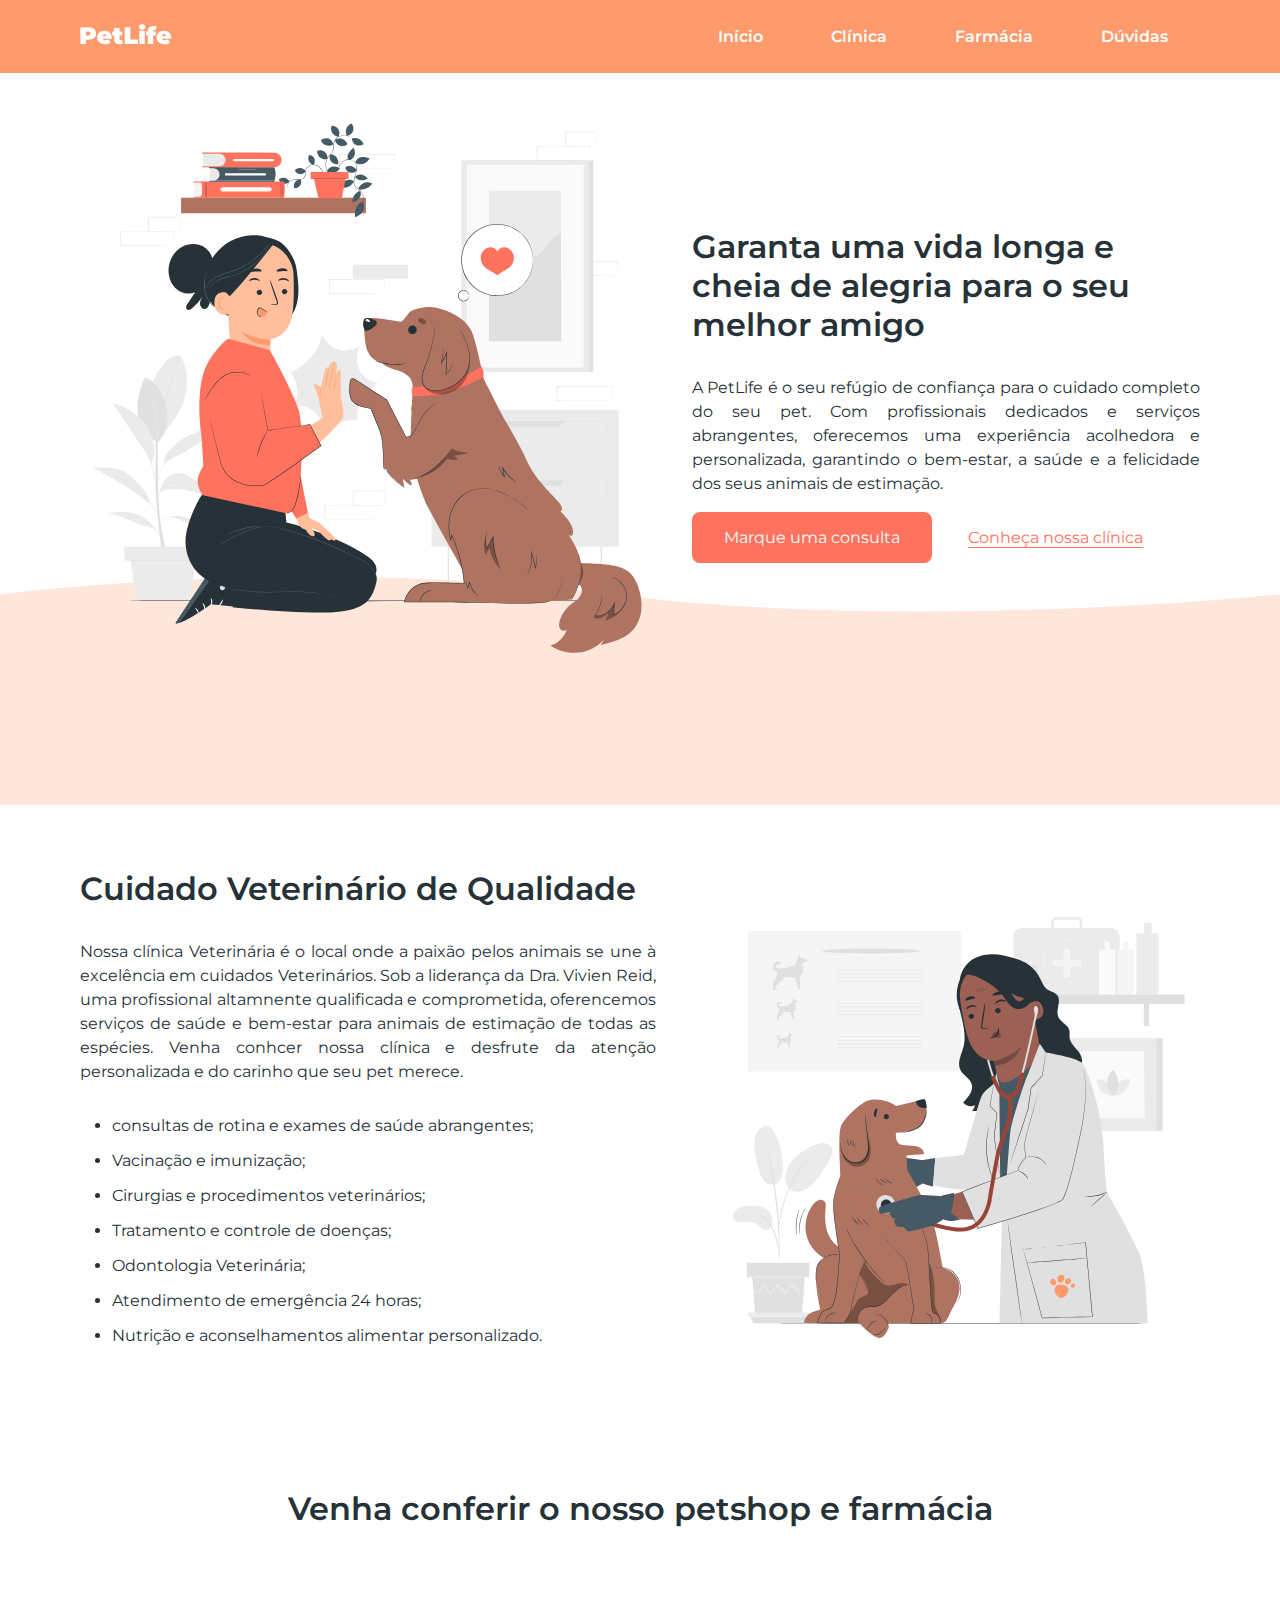
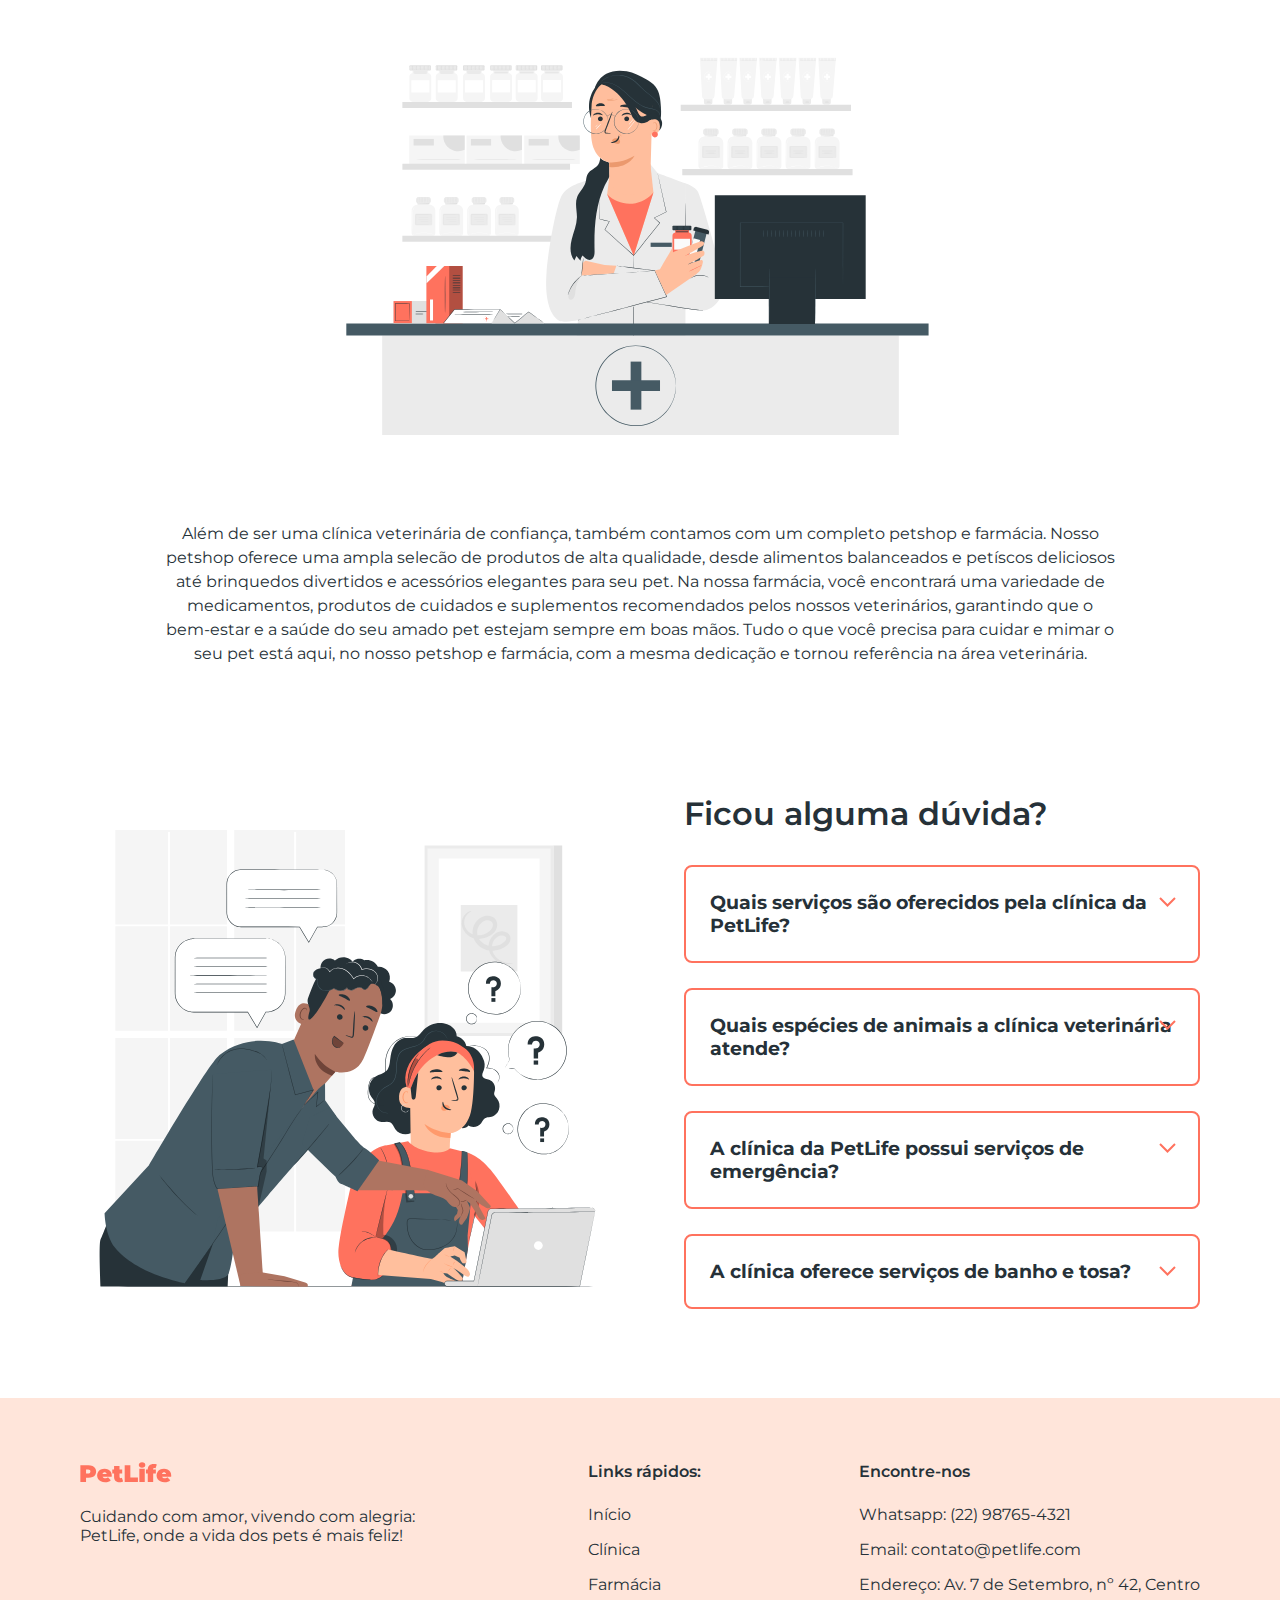
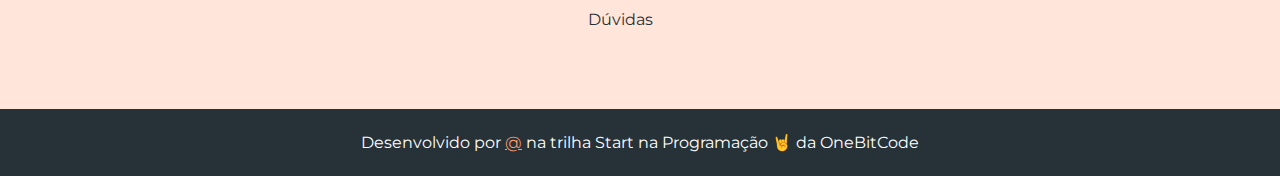
<file: OneBitCode/index.html>
<!DOCTYPE html>
<html lang="pt-br">
<head>
    <meta charset="UTF-8">
    <meta name="viewport" content="width=device-width, initial-scale=1.0">
    <title>PetLife</title>
    <link rel="stylesheet" href="style.css">
    <link rel="shortcut icon" href="favicon.ico" type="image/x-icon">
    <meta name="description" content="Garanta uma vida longa e cheia de alegria para o seu melhor amigo">
    <link rel="preconnect" href="https://fonts.googleapis.com">
    <link rel="preconnect" href="https://fonts.gstatic.com" crossorigin>
    <link href="https://fonts.googleapis.com/css2?family=Montserrat:wght@400;600&display=swap" rel="stylesheet">
</head>
<body>
    <header>
        <a href="index.html">
            <img src="img/logo-white.svg" alt="PetLife">
        </a>
        <nav>
            <a href="#inicio">Início</a>
            <a href="#clinica">Clínica</a>
            <a href="#farmacia">Farmácia</a>
            <a href="#duvidas">Dúvidas</a>
        </nav>
    </header>
    
    <main>
        <section id="inicio">
            <img src="img/start-img.svg" width="580" height="580">
            <div>    
                <h1>Garanta uma vida longa e cheia de alegria para o seu melhor amigo</h1>
                <p class="paragrafo">A PetLife é o seu refúgio de confiança para o cuidado completo do seu pet. Com profissionais dedicados e serviços abrangentes, oferecemos uma experiência acolhedora e personalizada, garantindo o bem-estar, a saúde e a felicidade dos seus animais de estimação.</p>
                <a class="botao" href="https://wa.me/5522987654321" target="_blank">Marque uma consulta</a>
                <a class="botao-transparente" href="#clinica">Conheça nossa clínica</a>
            </div>
            <img class="absolute" src="img/shape.svg">
        </section>
        
        <section id="clinica">
            <div>
                <h2>Cuidado Veterinário de Qualidade</h2>
                <p class="paragrafo">
                    Nossa clínica Veterinária é o local onde a paixão pelos animais se une à excelência em cuidados Veterinários.
                    Sob a liderança da Dra. Vivien Reid, uma profissional altamnente qualificada e comprometida, oferencemos serviços de saúde e bem-estar para animais de estimação de todas as espécies.
                    Venha conhcer nossa clínica e desfrute da atenção personalizada e do carinho que seu pet merece.
                </p>
                <ul>
                    <li>consultas de rotina e exames de saúde abrangentes;</li>
                    <li>Vacinação e imunização;</li>
                    <li>Cirurgias e procedimentos veterinários;</li>
                    <li>Tratamento e controle de doenças;</li>
                    <li>Odontologia Veterinária;</li>
                    <li>Atendimento de emergência 24 horas;</li>
                    <li>Nutrição e aconselhamentos alimentar personalizado.</li>
                </ul>
            </div>
            <img src="img/clinic-img.svg" alt="" width="480" height="480" loading="lazy">
        </section>

        <section id="farmacia">
            <h2>Venha conferir o nosso petshop e farmácia</h2>
            <img src="img/shop-img.svg" alt="" width="645" height="430" loading="lazy">
            <p class="paragrafo">
                Além de ser uma clínica veterinária de confiança, também contamos com um completo petshop e farmácia. Nosso petshop oferece uma ampla selecão de produtos de alta qualidade, desde alimentos balanceados e petíscos deliciosos até brinquedos divertidos e acessórios elegantes para seu pet. Na nossa farmácia, você encontrará uma variedade de medicamentos, produtos de cuidados e suplementos recomendados pelos nossos veterinários, garantindo que o bem-estar e a saúde do seu amado pet estejam sempre em boas mãos. Tudo o que você precisa para cuidar e mimar o seu pet está aqui, no nosso petshop e farmácia, com a mesma dedicação e tornou referência na área veterinária.
            </p>
        </section>

        <section id="duvidas">
            <img src="img/faq-img.svg" alt="" width="540" height="540" loading="lazy">
            <div>
                <h2>Ficou alguma dúvida?</h2>
                
                <div class="duvida">
                    <h3>Quais serviços são oferecidos pela clínica da PetLife?</h3>
                    <img src="img/arrow-down.svg" alt="">
                    <p class="paragrafo">A clínica da Petlife oferece uma ampla gama de serviços, incluindo consultas de rotina, vacinação, cirurgias, tratamento de doenças, cuidados odontológicos, atendimento de emergência 24 horas, programas de prevenção de pulgas, carrapatos e vermes, entre outros. Nosso objetivo é fornecer cuidados abrangentes e personalizados para garantir a saúde e o bem-estar do seu pet.</p>
                </div>
                <div class="duvida">
                    <h3>Quais espécies de animais a clínica veterinária atende?</h3>
                    <img src="img/arrow-down.svg" alt="">
                    <p class="paragrafo">A clínica veterinária da PetLife atende animais de estimação de todas as espécies, incluindo cães, gatos, pássaros, roedores e répteis. Nossos profissionais possuem conhecimento e experiência para cuidar de diferentes tipos de animais, oferecendo um atendimento especializado e dedicado a cada um deles.</p>
                </div>
                <div class="duvida">
                    <h3>A clínica da PetLife possui serviços de emergência?</h3>
                    <img src="img/arrow-down.svg" alt="">
                    <p class="paragrafo">Sim, a clínica veterinária da PetLife oferece serviços de emergência 24 horas. Se o seu animal de estimação precisar de atendimento veterinário imediato fora do horário de expediente, nossa equipe está pronta para ajudar, fornecendo cuidados urgentes e tratamento adequado para garantir o bem-estar do seu pet.</p>
                </div>
                <div class="duvida">
                    <h3>A clínica oferece serviços de banho e tosa?</h3>
                    <img src="img/arrow-down.svg" alt="">
                    <p class="paragrafo">Sim, a clínica veterinária da PetLife oferece serviços profissionais de banho e tosa. Nossa equipe de profissionais experientes garante que seu pet receba cuidados adequados, usando produtos de alta qualidade e técnicas seguras. O banho e tosa ajudam a manter a higiene, a saúde da pele e pelagem do seu pet, além de proporcionar uma experiência relaxante e agradável para eles.</p>
                </div>
            </div>
        </section>
    </main>

    <footer>
        <div>
            <img src="img/logo.svg" alt="PetLife">
            <p>Cuidando com amor, vivendo com alegria: PetLife, onde a vida dos pets é mais feliz!</p>
        </div>

        <div>
            <strong class="titulo">Links rápidos:</strong>
            <nav>
                <a href="#inicio">Início</a>
                <a href="#clinica">Clínica</a>
                <a href="#farmacia">Farmácia</a>
                <a href="#duvidas">Dúvidas</a>
            </nav>
        </div>

        <div>
            <strong class="titulo">Encontre-nos</strong>
            <p>Whatsapp: <a href="https://wa.me/5522987654321" target="_blank">(22) 98765-4321</a></p>
            <p>Email: <a href="mailto:contato@petlife.com">contato@petlife.com</a></p>
            <p>Endereço: Av. 7 de Setembro, nº 42, Centro</p>
        </div>
    </footer>
    
    <div id="copy">
        Desenvolvido por <a href="" target="_blank">@</a> na trilha Start na Programação 🤘 da OneBitCode
    </div>

    <script src="javascript.js"></script>
</body>
</html>
</file>
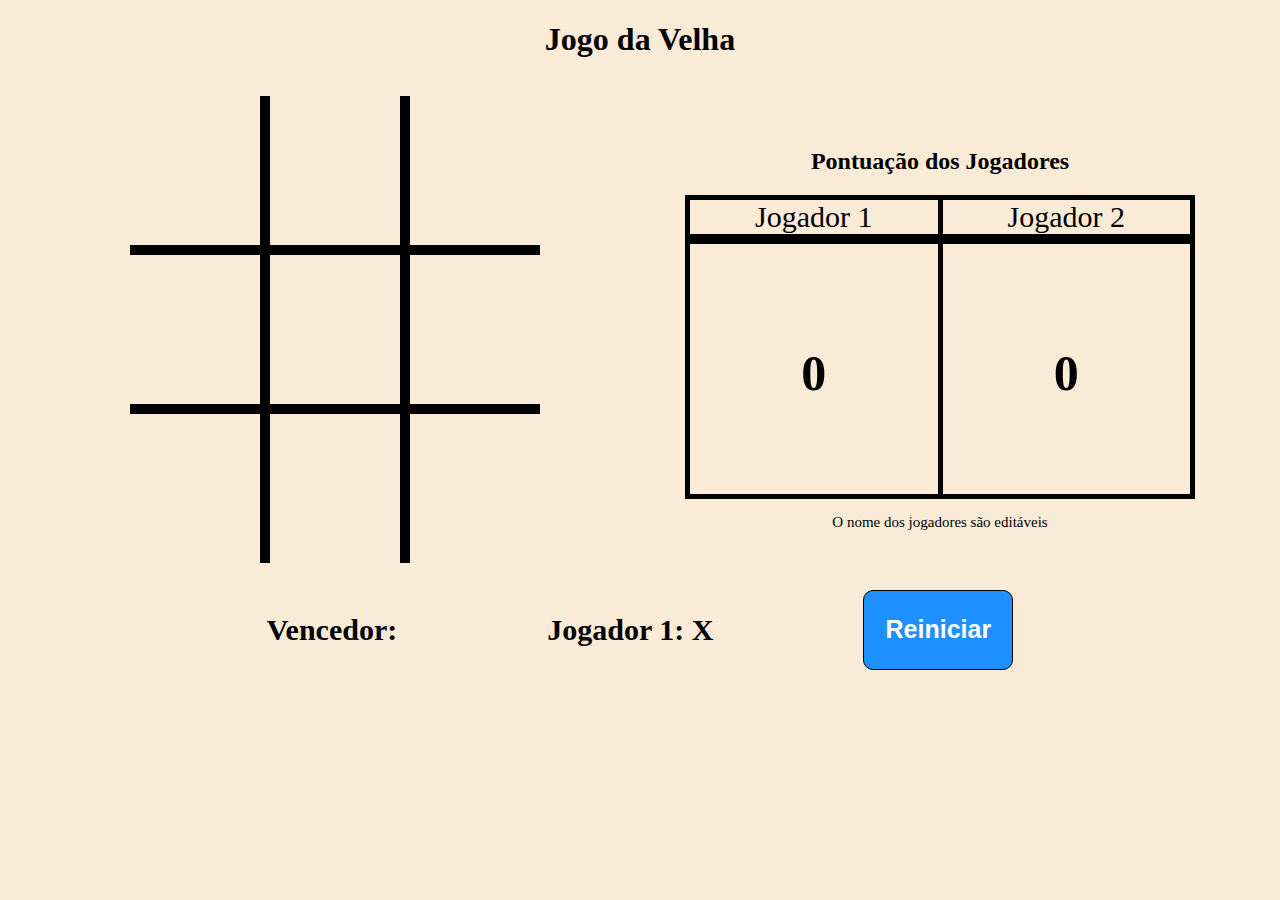
<file: DIO/HTML/Jogo da Velha/index.html>
<!DOCTYPE html>
<html lang="pt-br">
<head>
    <meta charset="UTF-8">
    <meta name="viewport" content="width=device-width, initial-scale=1.0">
    <title>Jogo da Velha</title>
    <link rel="stylesheet" href="style.css">
</head>
<body>
    <header>
        <h1>Jogo da Velha</h1>
    </header>
    
    <main>
        <div class="main-content">
            <!-- ESTRUTURA DO JOGO DA VELHA -->
            <div class="jogo-velha">
                <div class="row-square start">
                    <div class="square" id="square-1" onclick="selectionSquare(this.id)">-</div>
                    <div class="square" id="square-2" onclick="selectionSquare(this.id)">-</div>
                    <div class="square" id="square-3" onclick="selectionSquare(this.id)">-</div>
                </div>
                <div class="row-square middle">
                    <div class="square" id="square-4" onclick="selectionSquare(this.id)">-</div>
                    <div class="square" id="square-5" onclick="selectionSquare(this.id)">-</div>
                    <div class="square" id="square-6" onclick="selectionSquare(this.id)">-</div>
                </div>
                <div class="row-square end">
                    <div class="square" id="square-7" onclick="selectionSquare(this.id)">-</div>
                    <div class="square" id="square-8" onclick="selectionSquare(this.id)">-</div>
                    <div class="square" id="square-9" onclick="selectionSquare(this.id)">-</div>
                </div>
            </div>

            <!-- PLACAR DO JOGO -->
            <div class="placar-content">
                <h2>Pontuação dos Jogadores</h2>
                <div class="jogadores">
                    <label class="jogador" id="jogador-x">Jogador 1</label>
                    <label class="jogador" id="jogador-o">Jogador 2</label>
                </div>
                <div class="pontuacao">
                    <label class="placar" id="pontuacao-x">0</label>
                    <label class="placar" id="pontuacao-o">0</label>
                </div>
                <small>O nome dos jogadores são editáveis</small>
            </div>
        </div>

        <div class="content-info">
            <!-- VENCENDOR DO JOGO -->
            <div class="content-winner">
                <label>Vencedor: </label>
                <label id="vencedor-selecionado"></label>
            </div>

            <!-- JOGADOR SELECIONADO -->
            <div class="content-player">
                <label id="jogador"></label>
                <label id="jogador-selecionado"></label>
            </div>
    
            <!-- BOTÃO PARA REINICIAR -->
            <div>
                <button onclick="reset()">Reiniciar</button>
            </div>
        </div>

        <div class="result">
            <p id="jogador-vencedor"></p>
        </div>
    </main>
    
    <script src="script.js"></script>
</body>
</html>
</file>
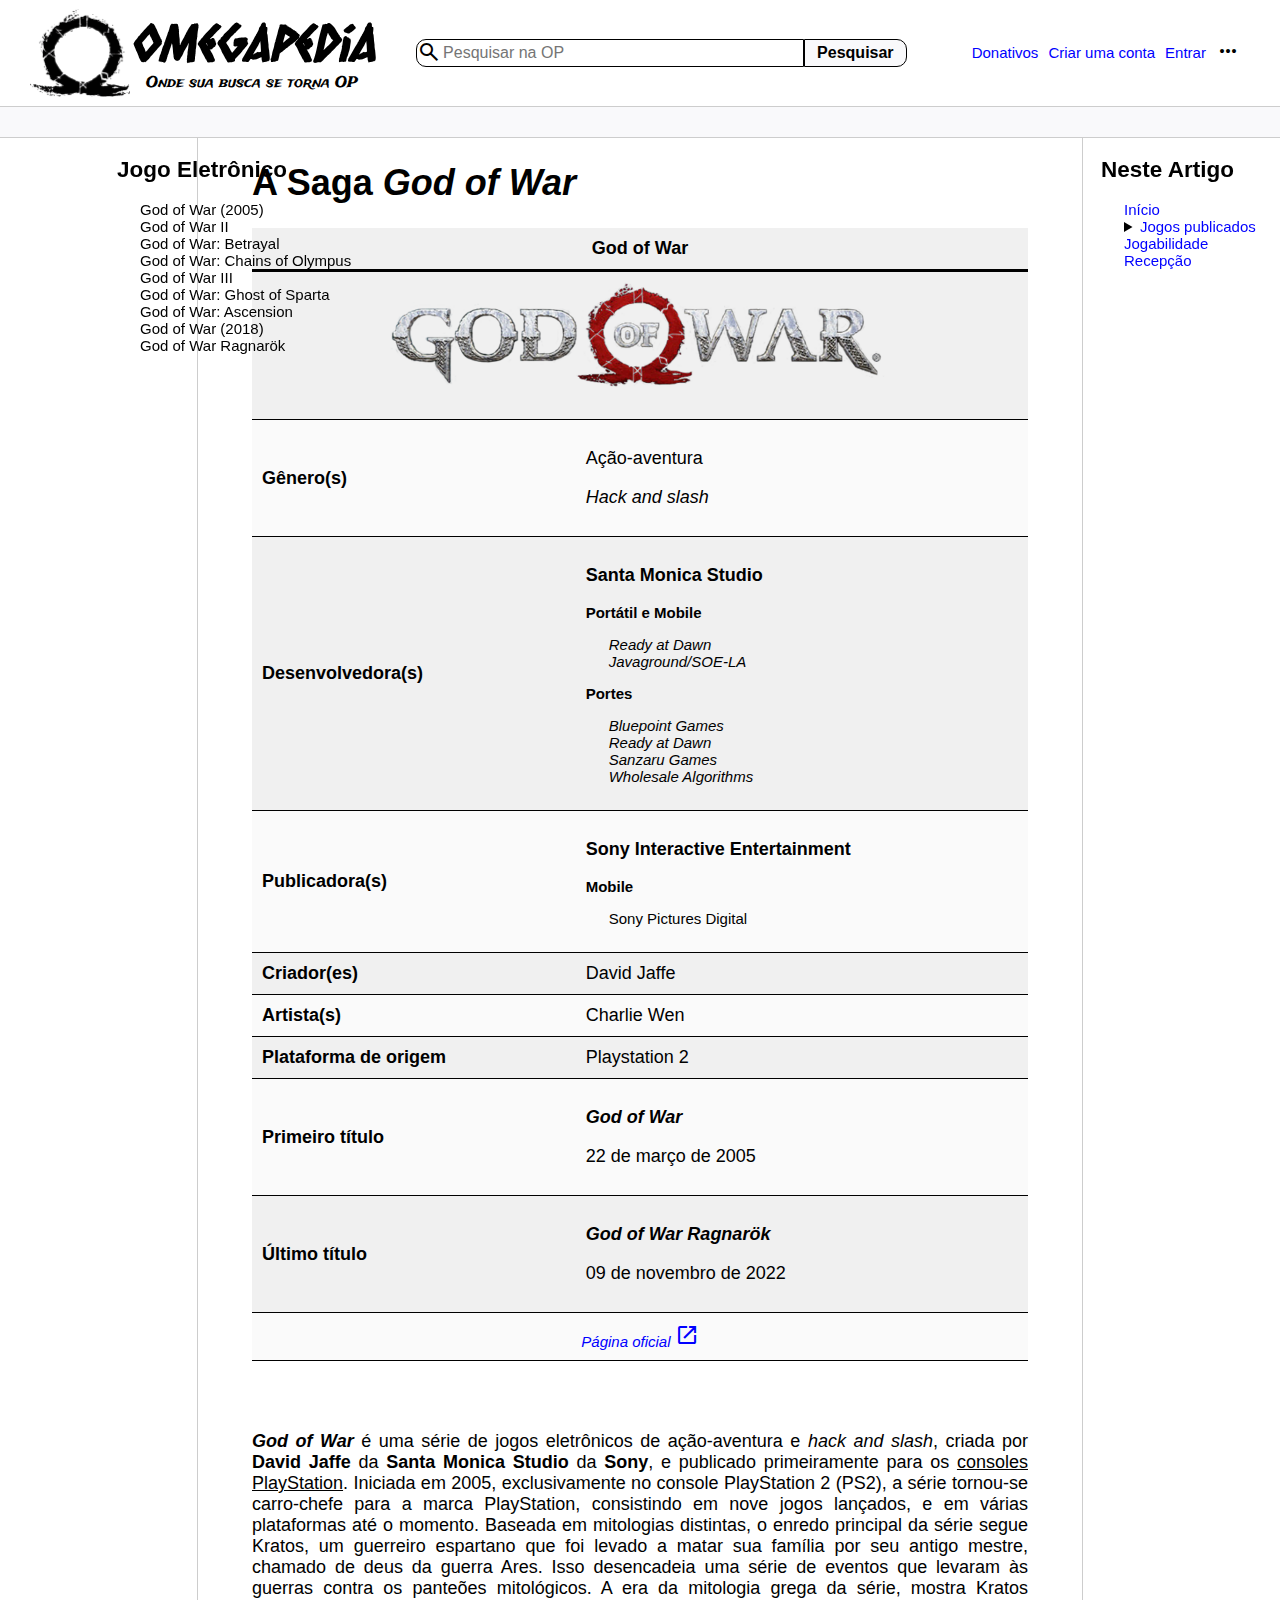
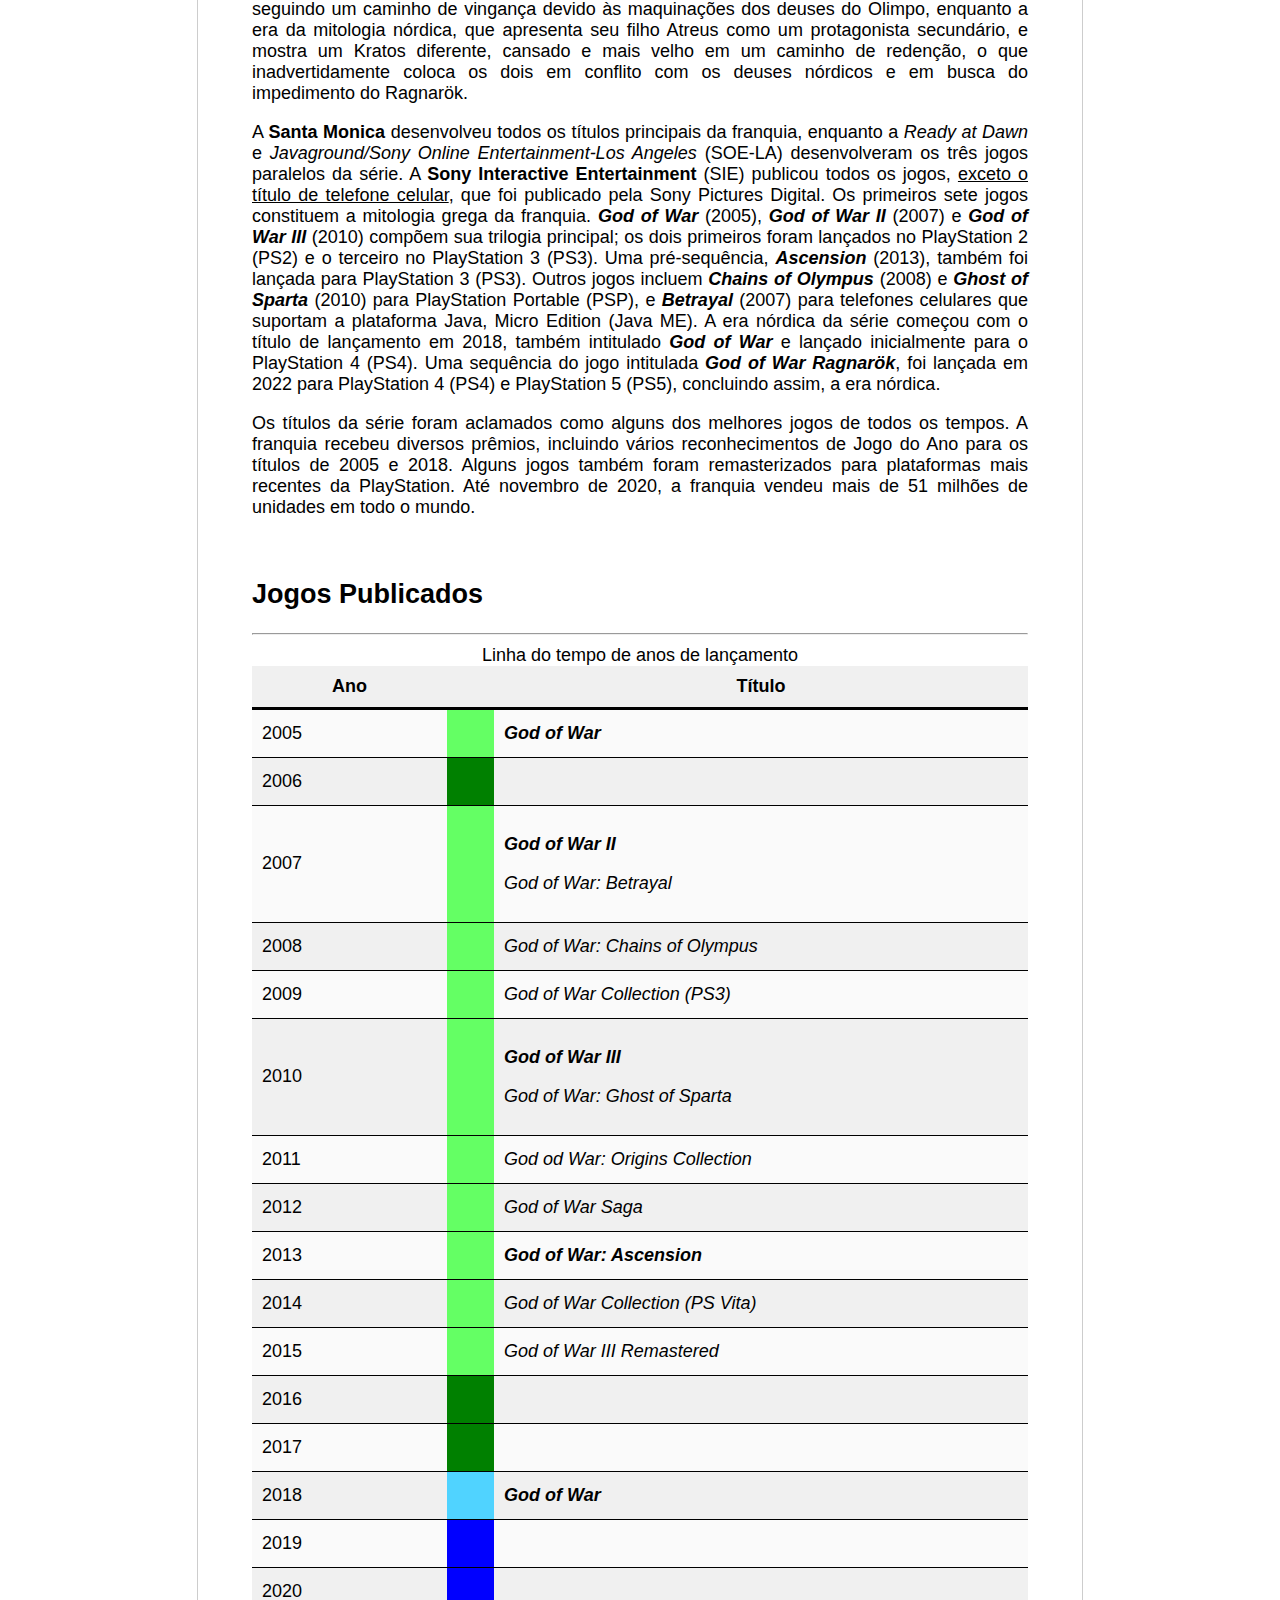
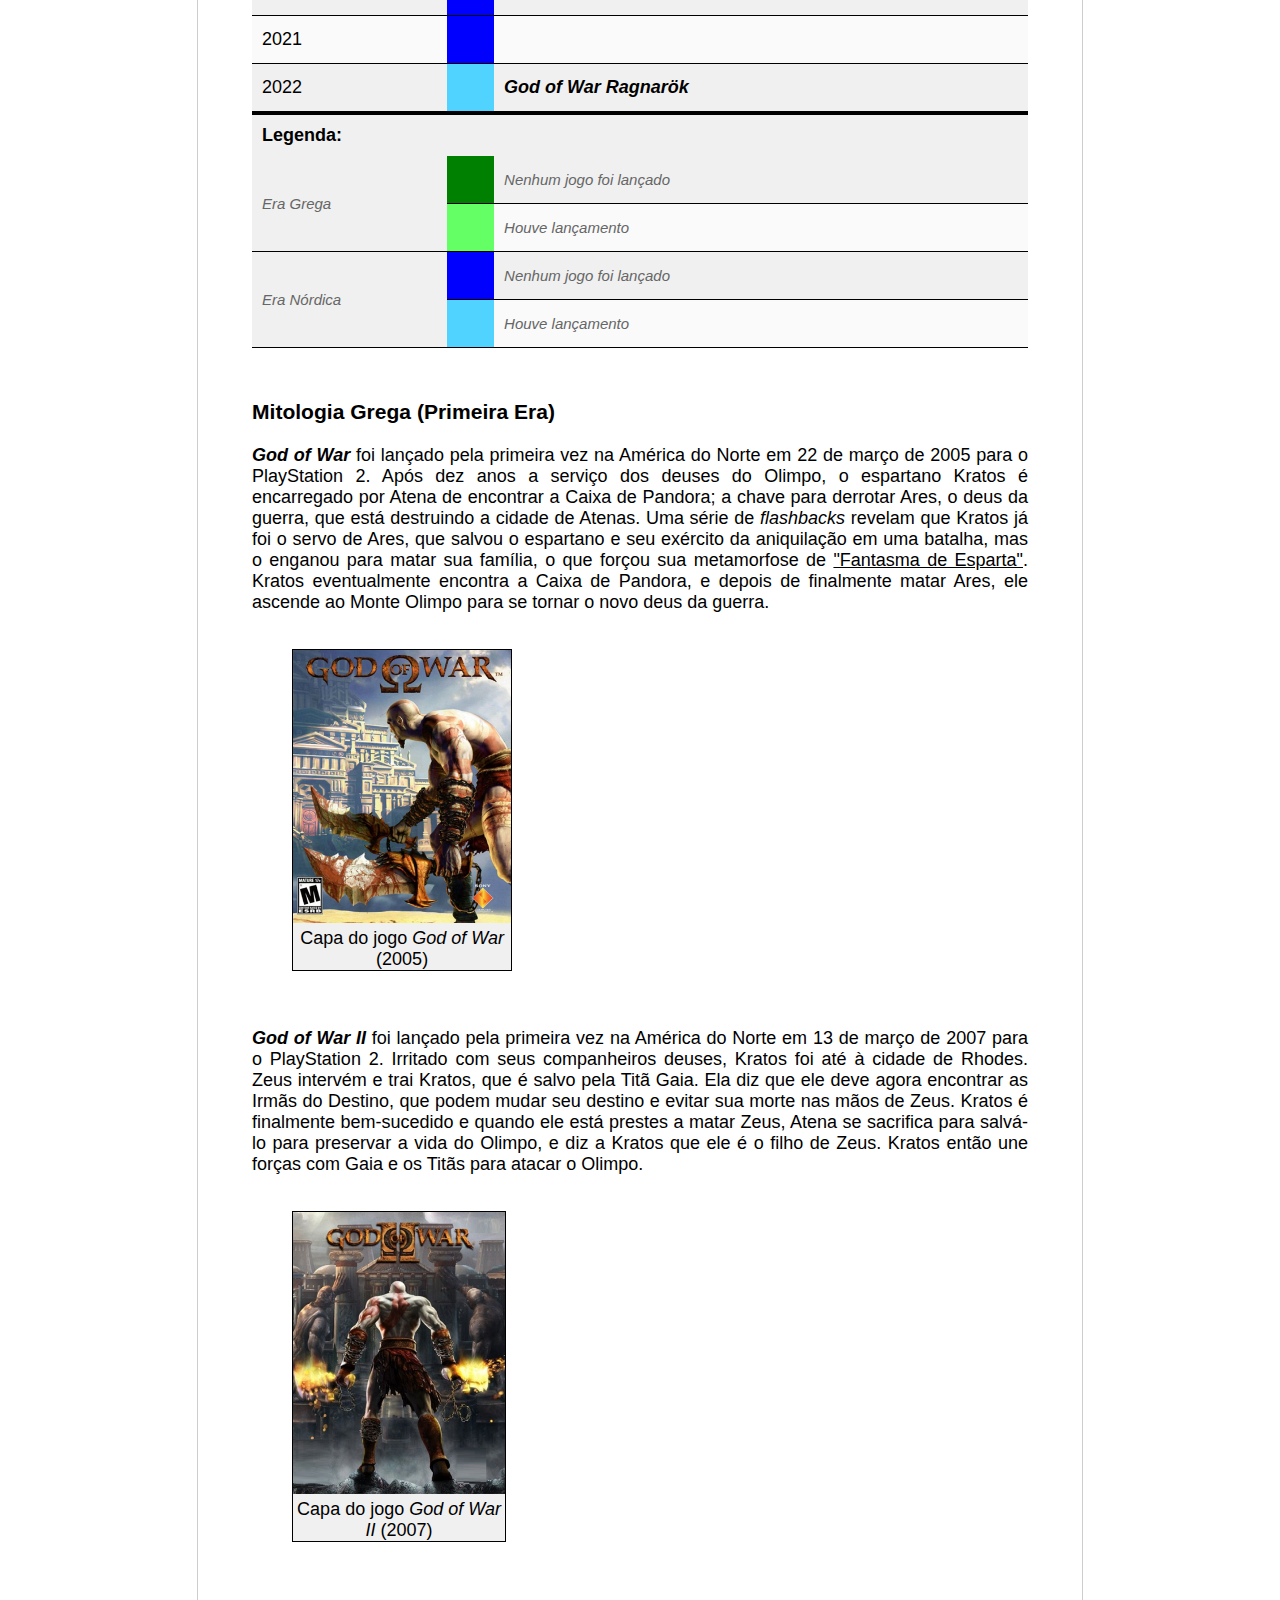
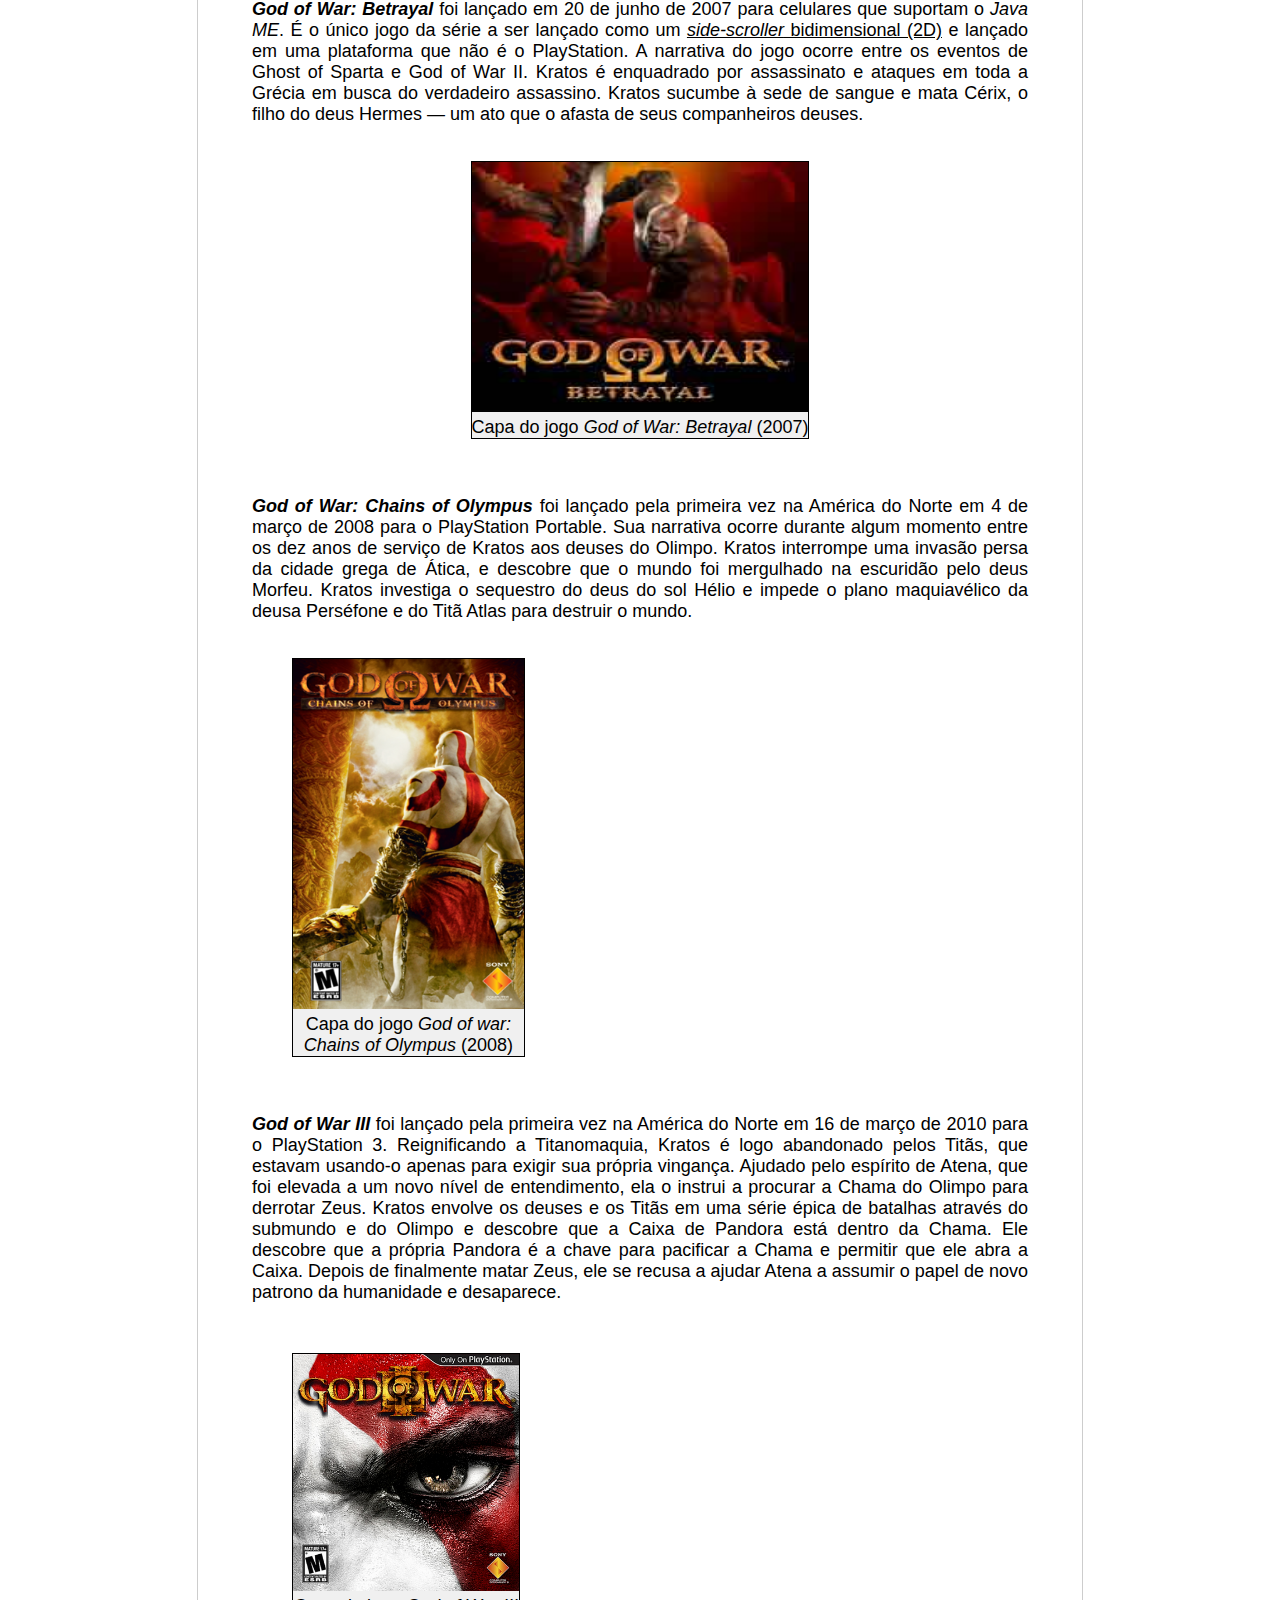
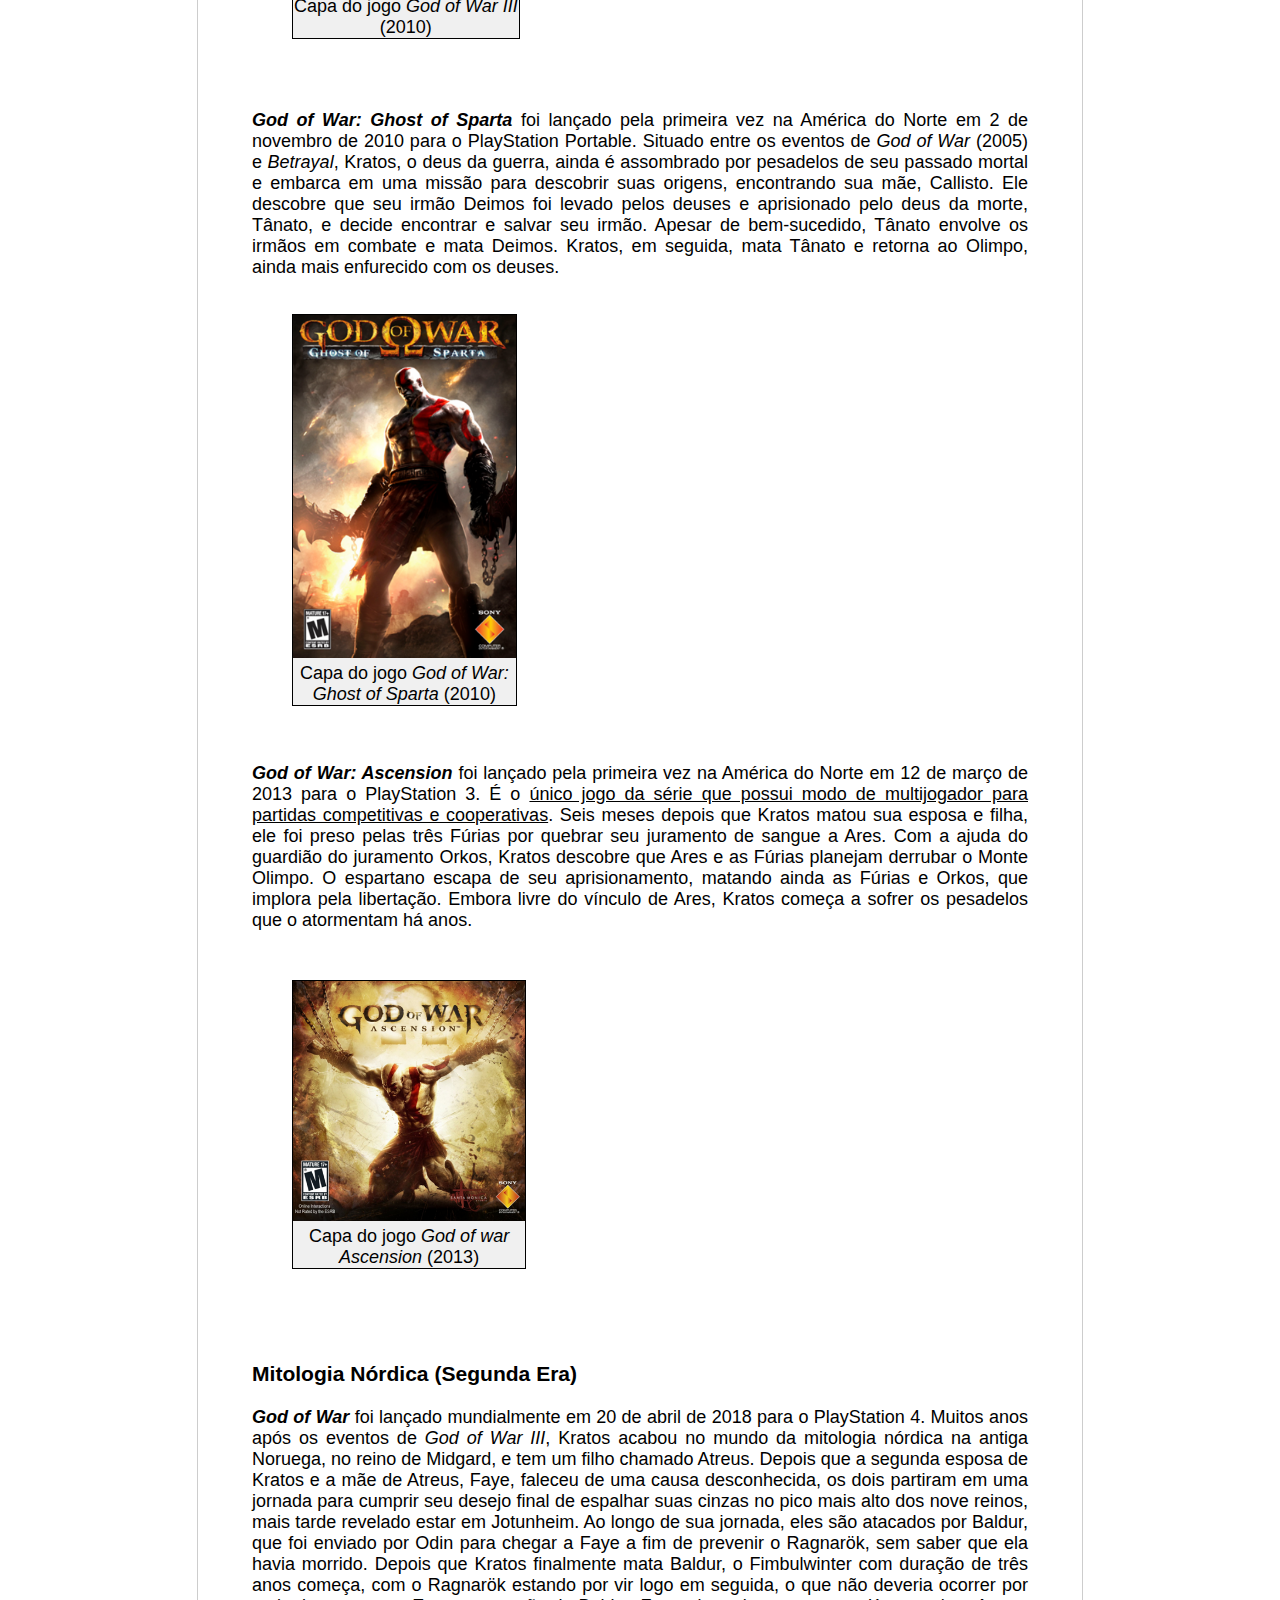
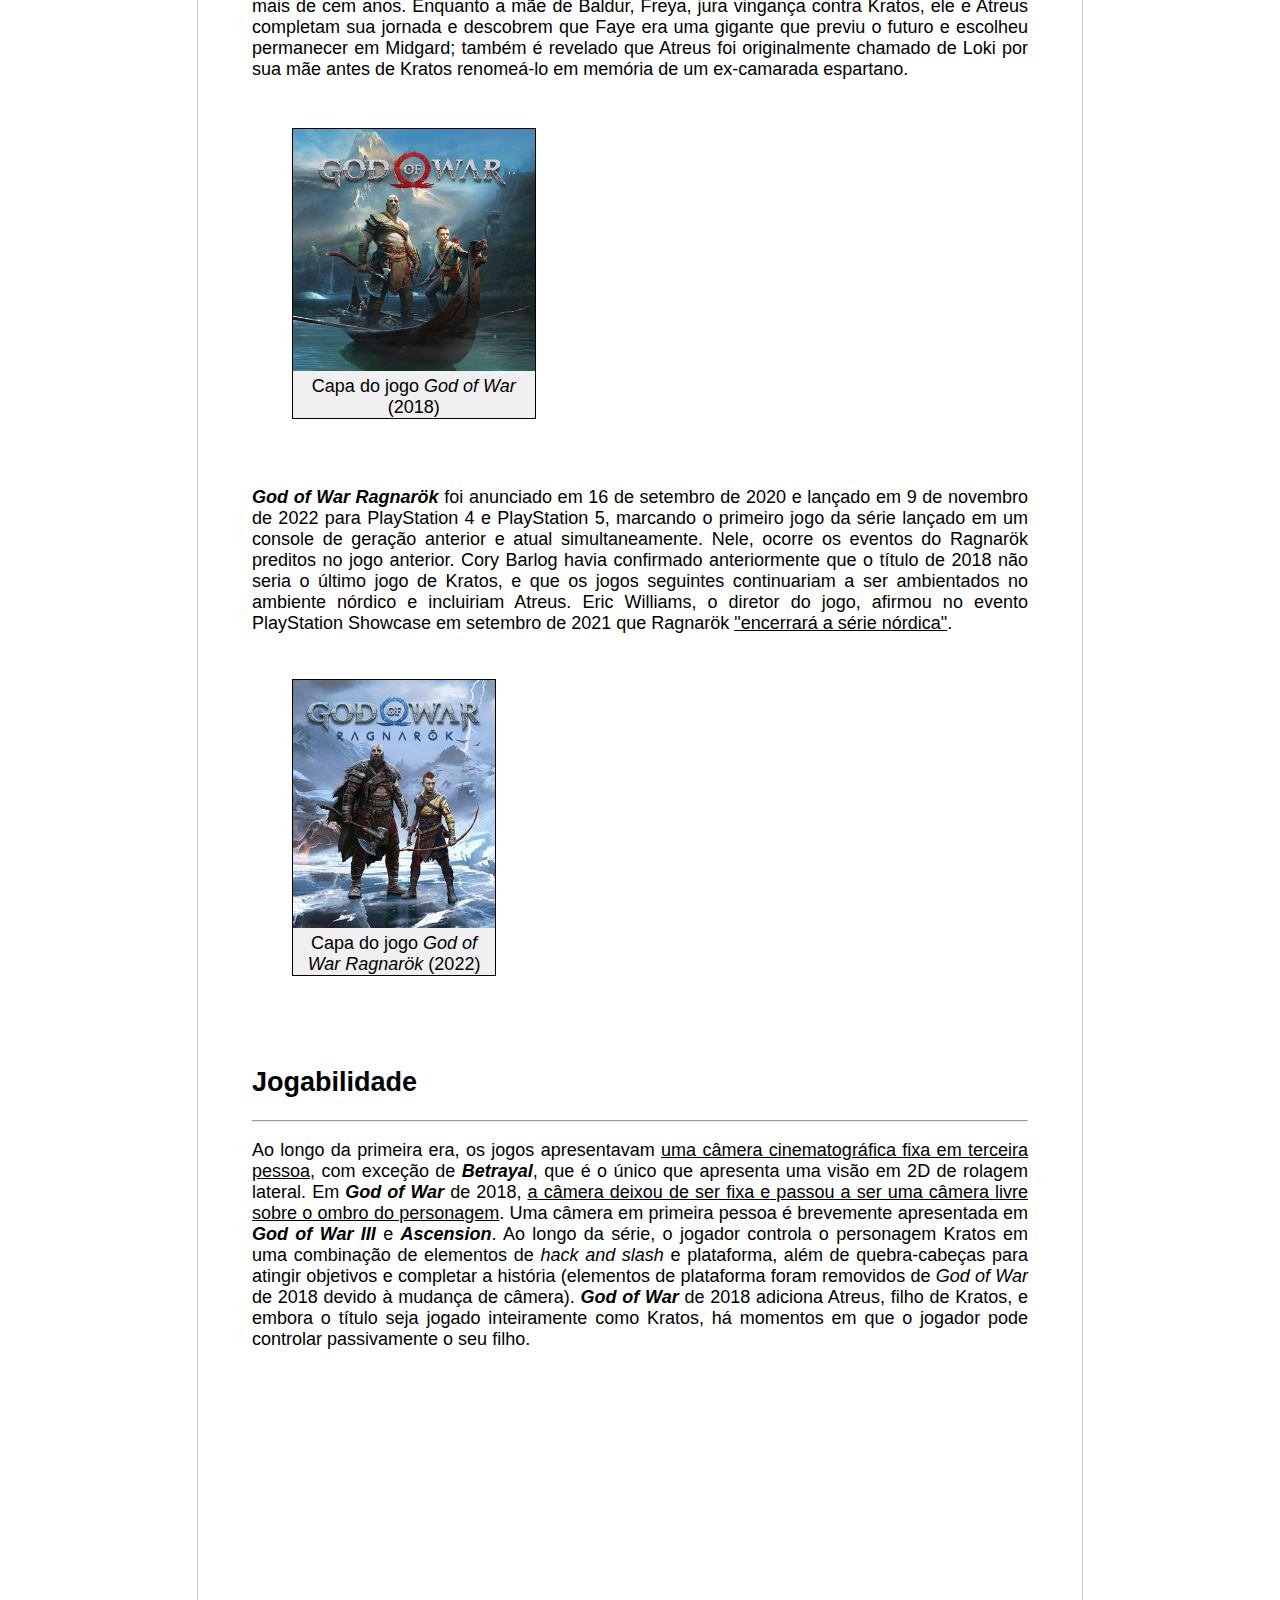
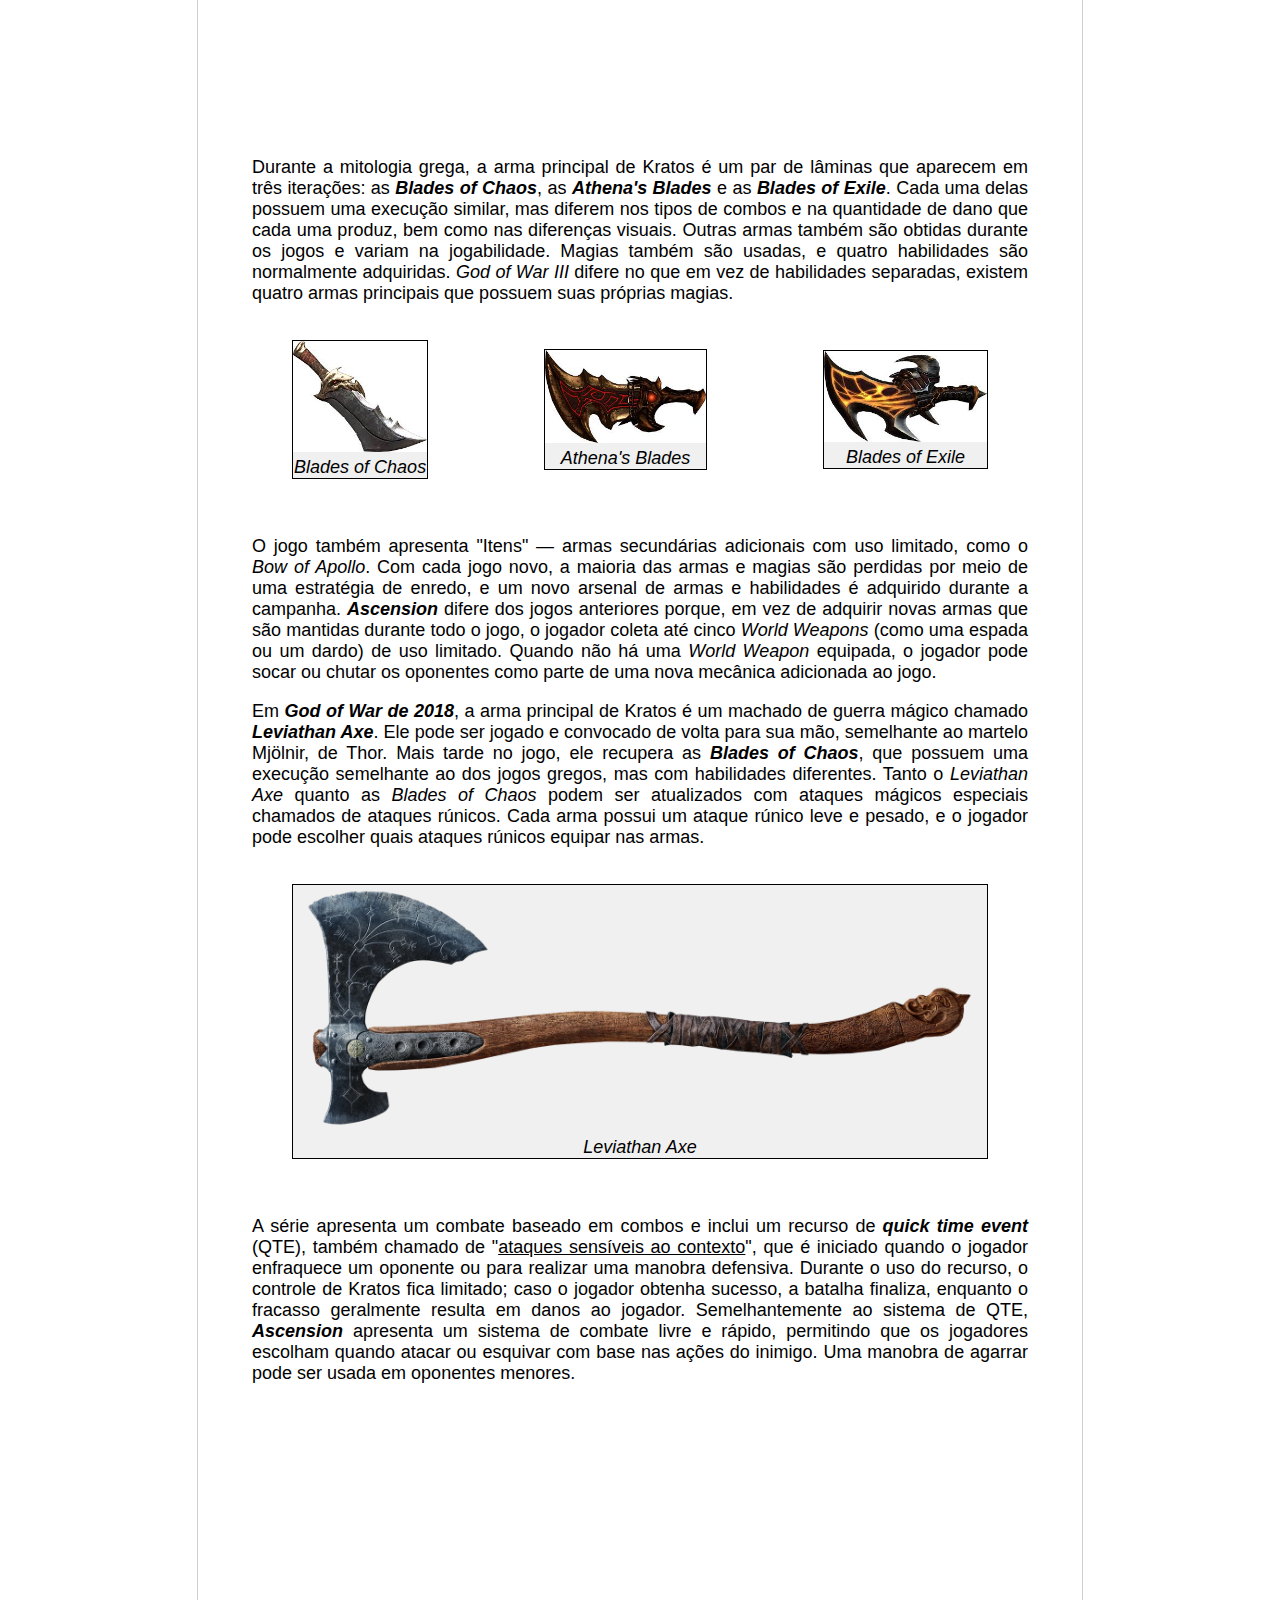
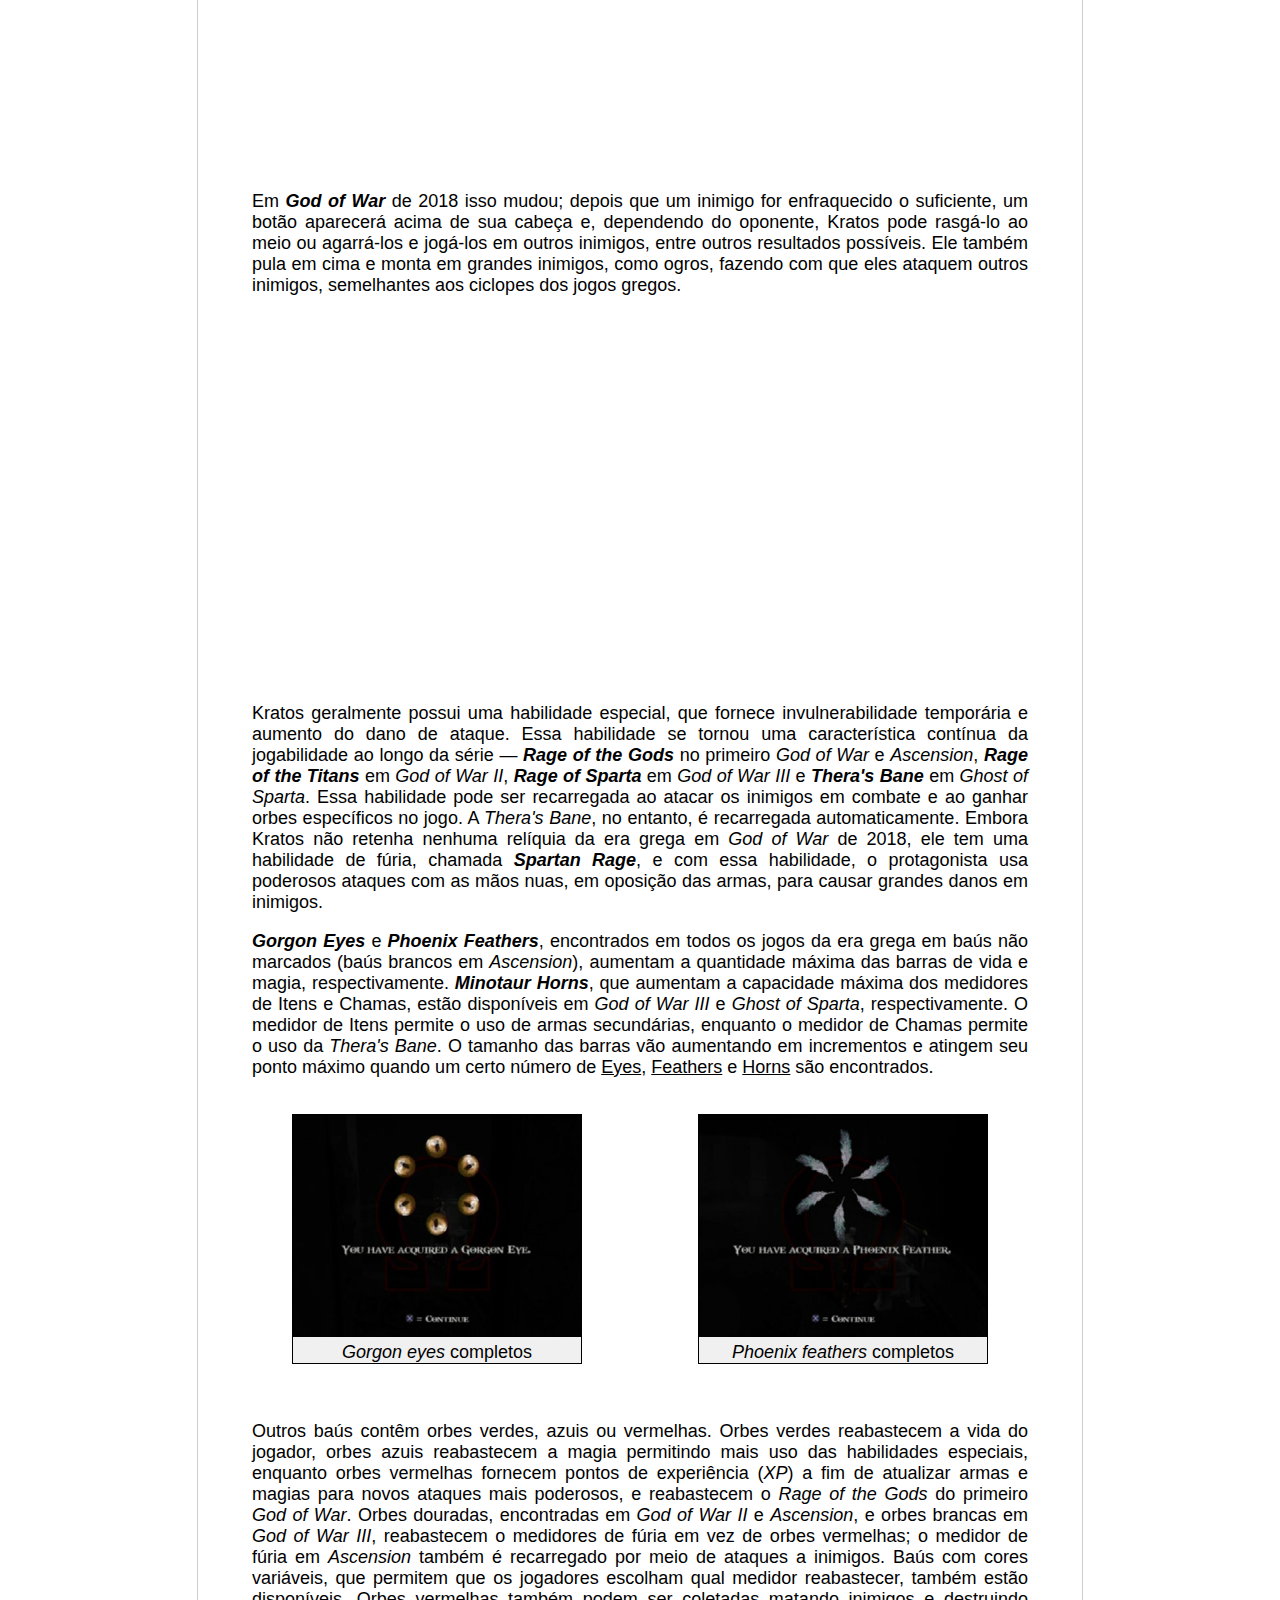
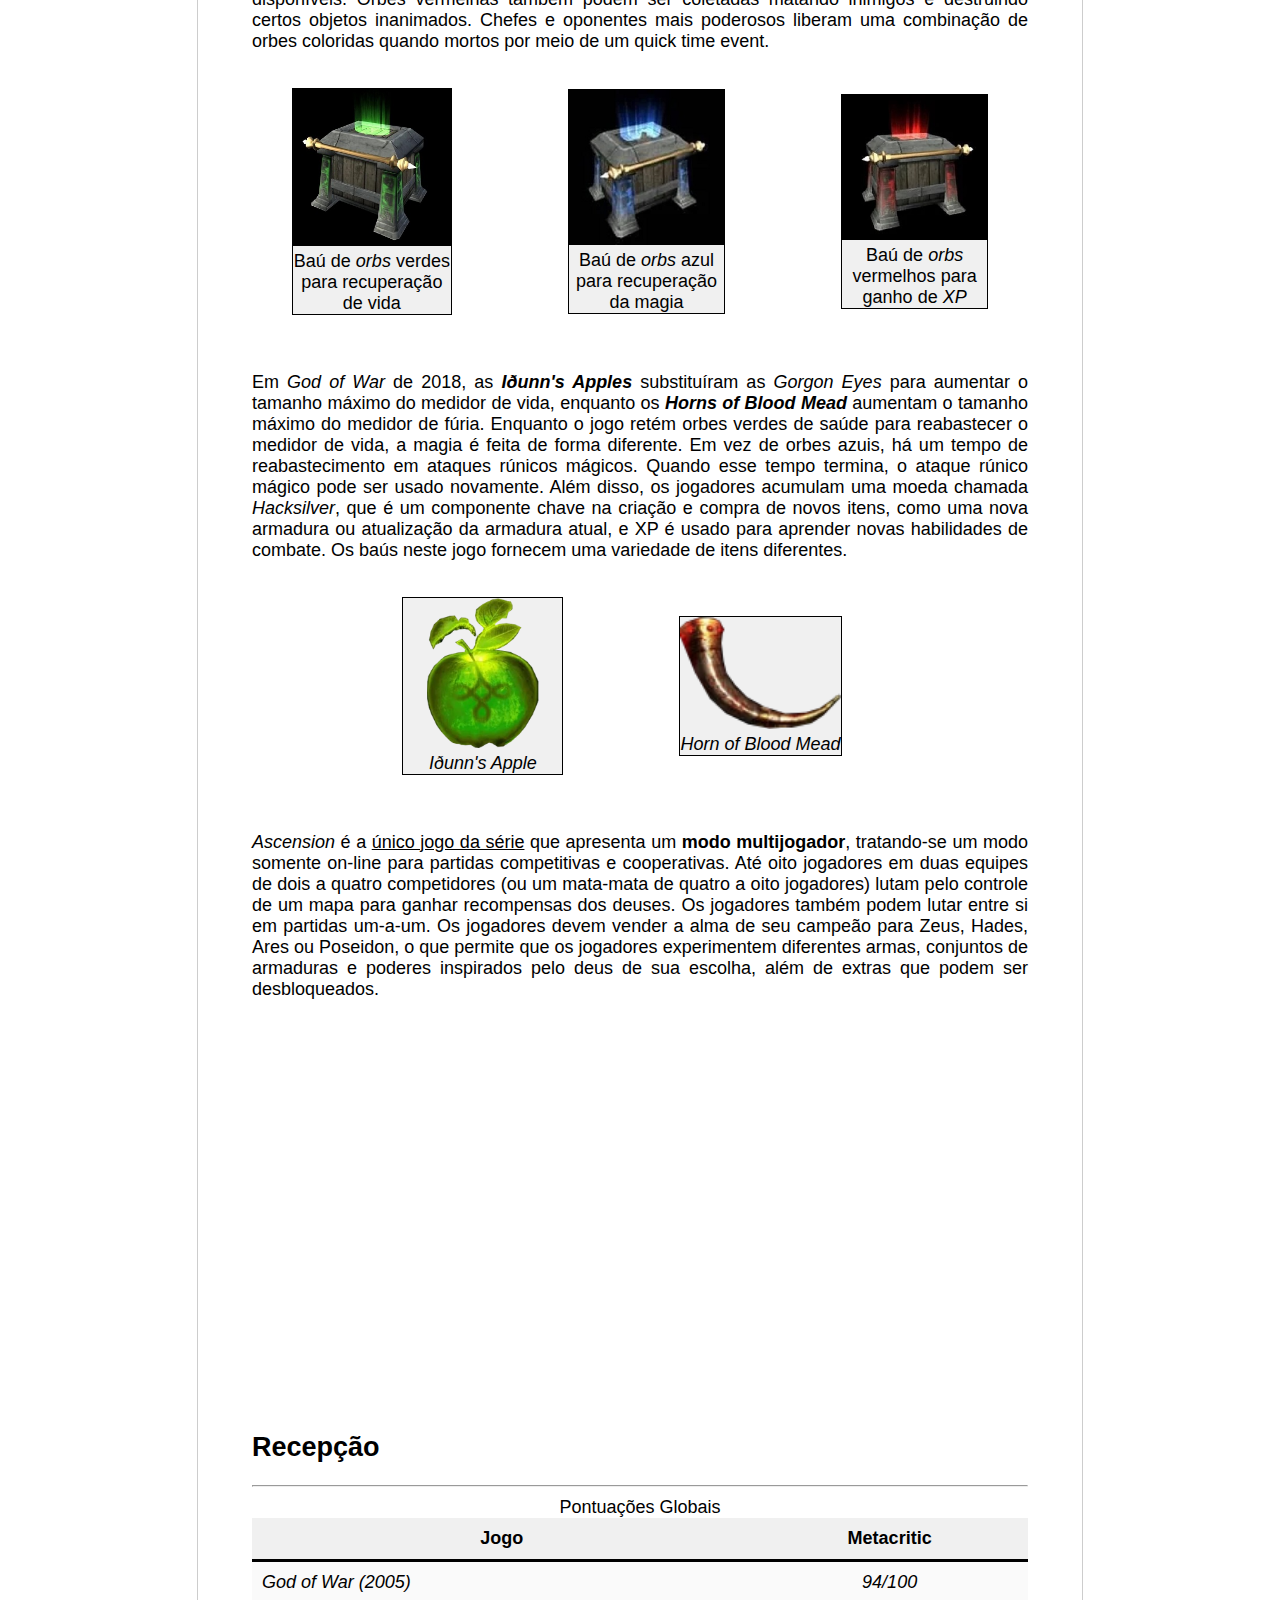
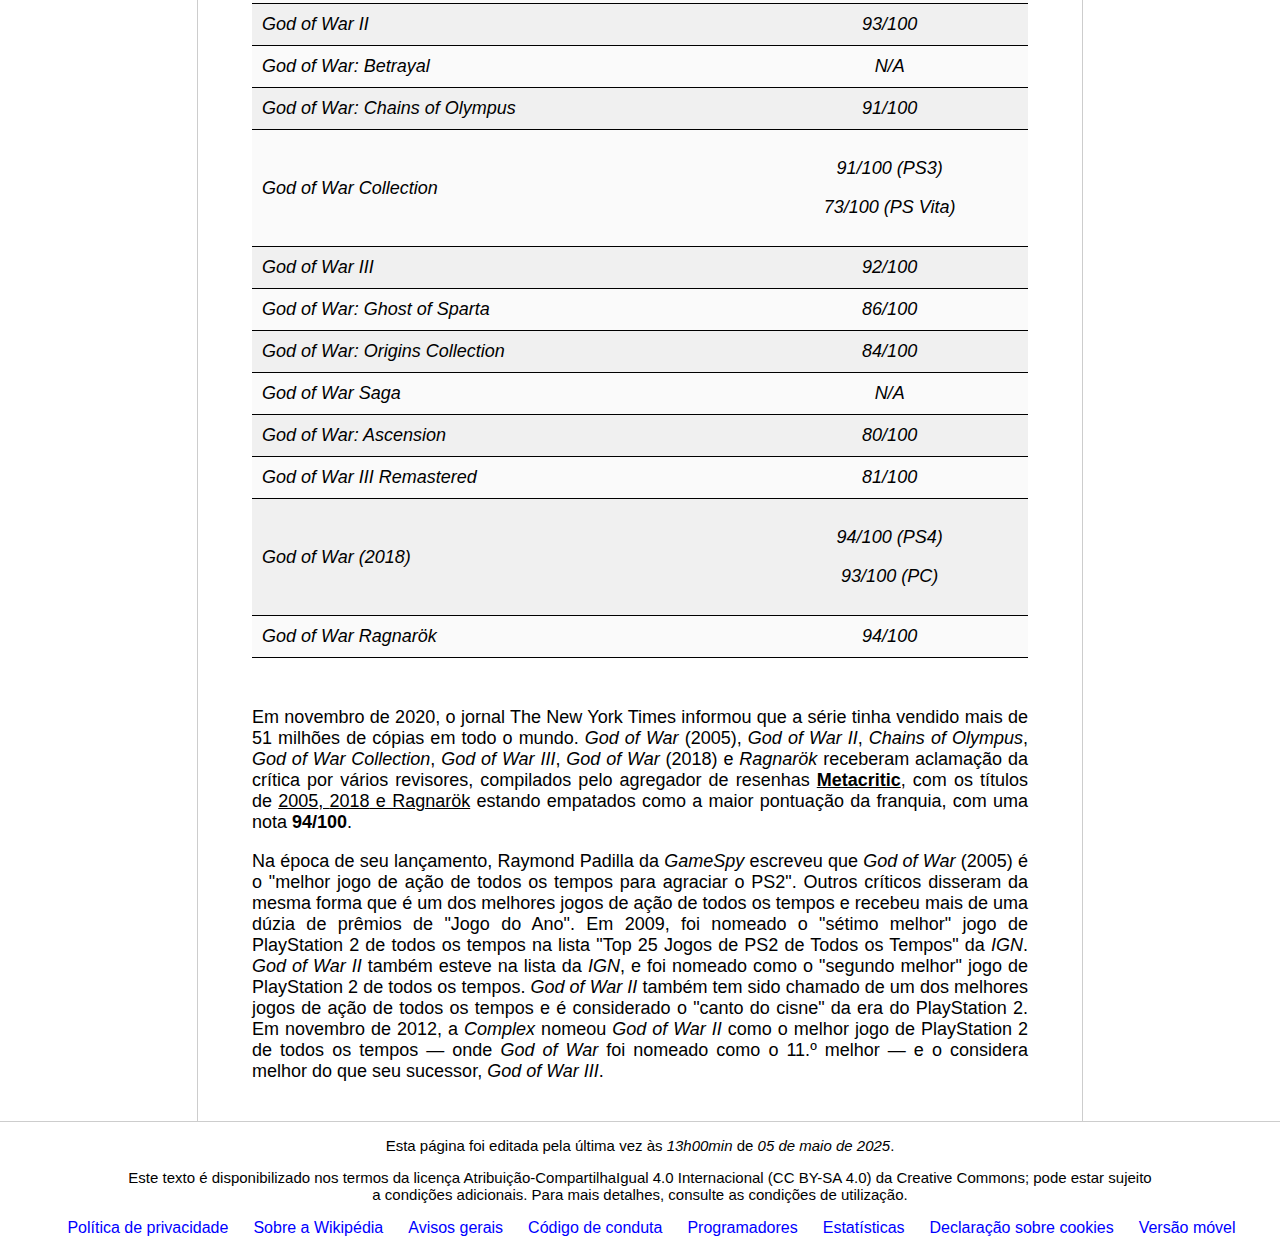
<file: DIO/HTML/MÓDULO 3 - Ampliando os Conhecimentos/index.html>
<!DOCTYPE html>
<html lang="pt-br">
<head>
    <meta charset="UTF-8">
    <meta http-equiv="X-UA-Compatible" content="IE=edge">
    <meta name="viewport" content="width=device-width, initial-scale=1.0">
    <title>Página Principal</title>
    <link rel="preconnect" href="https://fonts.googleapis.com">
    <link rel="preconnect" href="https://fonts.gstatic.com" crossorigin>
    <link href="https://fonts.googleapis.com/css2?family=Caesar+Dressing&family=Trade+Winds&display=swap" rel="stylesheet">
    <link href="https://fonts.googleapis.com/css2?family=Material+Symbols+Outlined" rel="stylesheet" />
    <!-- <link rel="stylesheet" href="https://fonts.googleapis.com/css2?family=Material+Symbols+Outlined:opsz,wght,FILL,GRAD@24,400,0,0&icon_names=more_horiz" /> -->
    <link rel="stylesheet" href="assets/css/style.css">
</head>
<body>
    <header>   
        <div class="logo">
            <img src="./assets/img/logo.png" width="100"/>
            <div class="text">
                <span class="title-page">OmegaPedia</span>
                <span>Onde sua busca se torna OP</span>
            </div>
        </div>
        <div class="search-content">
            <div class="search">
                <span class="material-symbols-outlined">search</span>
                <input type="search" name="" id="" placeholder="Pesquisar na OP">
            </div>
            <button>Pesquisar</button>
        </div>
        <div class="others-content">
            <ul>
                <li>
                    <a href="">Donativos</a>
                </li>
                <li>
                    <a href="">Criar uma conta</a>
                </li>
                <li>
                    <a href="">Entrar</a>
                </li>
                <li>
                    <span class="material-symbols-outlined">more_horiz</span>
                </li>
            </ul>
        </div>
    </header>

    <div class="bar"></div>

    <div class="content">
        <div class="sidebar">
            <section>
                <h2>Jogo Eletrônico</h2>
                <ul>
                    <li>God of War (<time datetime="2005">2005</time>)</li>
                    <li>God of War II</li>
                    <li>God of War: Betrayal</li>
                    <li>God of War: Chains of Olympus</li>
                    <li>God of War III</li>
                    <li>God of War: Ghost of Sparta</li>
                    <li>God of War: Ascension</li>
                    <li>God of War (<time datetime="2018">2018</time>)</li>
                    <li>God of War Ragnarök</li>
                </ul>
            </section>
        </div>

        <main>
            <a id="inicio"></a>
            <h1>A Saga <i>God of War</i></h1>
            
            <table align="center" cellspacing="0" cellpadding="10">
                <thead>
                    <tr>
                        <th colspan="2">God of War</th>
                    </tr>
                    <tr>
                        <th colspan="2" style="border: none; border-bottom: 1px solid black;">
                            <img src="./assets/img/logo_god_of_war.png" alt="Logo do jogo God of War">
                        </th>
                    </tr>
                </thead>
                <tbody>
                    <tr>
                        <td><b>Gênero(s)</b></td>
                        <td>
                            <p>Ação-aventura</p>
                            <p><i>Hack and slash</i></p>
                        </td>
                    </tr>
                    <tr>
                        <td><b>Desenvolvedora(s)</b></td>
                        <td>
                            <p><b>Santa Monica Studio</b></p>
                            <small>
                                <p><b>Portátil e Mobile</b></p>
                                <ul>
                                    <li><i>Ready at Dawn</i></li>
                                    <li><i>Javaground/SOE-LA</i></li>
                                </ul>
                                <p><b>Portes</b></p>
                                <ul>
                                    <li><i>Bluepoint Games</i></li>
                                    <li><i>Ready at Dawn</i></li>
                                    <li><i>Sanzaru Games</i></li>
                                    <li><i>Wholesale Algorithms</i></li>
                                </ul>
                            </small>
                        </td>
                    </tr>
                    <tr>
                        <td><b>Publicadora(s)</b></td>
                        <td>
                            <p><b>Sony Interactive Entertainment</b></p>
                            <small>
                                <p><b>Mobile</b></p>
                                <ul>
                                    <li>Sony Pictures Digital</li>
                                </ul>
                            </small>
                        </td>
                    </tr>
                    <tr>
                        <td><b>Criador(es)</b></td>
                        <td>David Jaffe</td>
                    </tr>
                    <tr>
                        <td><b>Artista(s)</b></td>
                        <td>Charlie Wen</td>
                    </tr>
                    <tr>
                        <td><b>Plataforma de origem</b></td>
                        <td>Playstation 2</td>
                    </tr>
                    <tr>
                        <td><b>Primeiro título</b></td>
                        <td>
                            <p><b><i>God of War</i></b></p>
                            <p><time datetime="2005-03-22" pubdate>22 de março de 2005</time></p>
                        </td>
                    </tr>
                    <tr>
                        <td><b>Último título</b></td>
                        <td>
                            <p><b><i>God of War Ragnarök</i></b></p>
                            <p><time datetime="2022-11-09" pubdate>09 de novembro de 2022</time></p>
                        </td>
                    </tr>
                </tbody>
                <tfoot>
                    <tr>
                        <td align="center" colspan="2">
                            <a href="https://www.playstation.com/pt-br/god-of-war/">
                                Página oficial
                                <span style="width: 12dp;" class="material-symbols-outlined">open_in_new</span>
                            </a>
                        </td>
                    </tr>
                </tfoot>
            </table>
            <br><br>

            <p><b><i>God of War</i></b> é uma série de jogos eletrônicos de ação-aventura e <i>hack and slash</i>, criada por <b>David Jaffe</b> da <b>Santa Monica Studio</b> da <b>Sony</b>, e publicado primeiramente para os <u>consoles PlayStation</u>. Iniciada em <time datetime="2005">2005</time>, exclusivamente no console PlayStation 2 (PS2), a série tornou-se carro-chefe para a marca PlayStation, consistindo em nove jogos lançados, e em várias plataformas até o momento. Baseada em mitologias distintas, o enredo principal da série segue Kratos, um guerreiro espartano que foi levado a matar sua família por seu antigo mestre, chamado de deus da guerra Ares. Isso desencadeia uma série de eventos que levaram às guerras contra os panteões mitológicos. A era da mitologia grega da série, mostra Kratos seguindo um caminho de vingança devido às maquinações dos deuses do Olimpo, enquanto a era da mitologia nórdica, que apresenta seu filho Atreus como um protagonista secundário, e mostra um Kratos diferente, cansado e mais velho em um caminho de redenção, o que inadvertidamente coloca os dois em conflito com os deuses nórdicos e em busca do impedimento do Ragnarök.</p>
            
            <p>A <b>Santa Monica</b> desenvolveu todos os títulos principais da franquia, enquanto a <i>Ready at Dawn</i> e <i>Javaground/Sony Online Entertainment-Los Angeles</i> (SOE-LA) desenvolveram os três jogos paralelos da série. A <b>Sony Interactive Entertainment</b> (SIE) publicou todos os jogos, <u>exceto o título de telefone celular</u>, que foi publicado pela Sony Pictures Digital. Os primeiros sete jogos constituem a mitologia grega da franquia. <b><i>God of War</i></b> (<time datetime="2005">2005</time>), <b><i>God of War II</i></b> (<time datetime="2007">2007</time>) e <b><i>God of War III</i></b> (<time datetime="2010">2010</time>) compõem sua trilogia principal; os dois primeiros foram lançados no PlayStation 2 (PS2) e o terceiro no PlayStation 3 (PS3). Uma pré-sequência, <b><i>Ascension</i></b> (<time datetime="2013">2013</time>), também foi lançada para PlayStation 3 (PS3). Outros jogos incluem <b><i>Chains of Olympus</i></b> (<time datetime="2008">2008</time>) e <b><i>Ghost of Sparta</i></b> (<time datetime="2010">2010</time>) para PlayStation Portable (PSP), e <b><i>Betrayal</i></b> (<time datetime="2007">2007</time>) para telefones celulares que suportam a plataforma Java, Micro Edition (Java ME). A era nórdica da série começou com o título de lançamento em <time datetime="2018">2018</time>, também intitulado <b><i>God of War</i></b> e lançado inicialmente para o PlayStation 4 (PS4). Uma sequência do jogo intitulada <b><i>God of War Ragnarök</i></b>, foi lançada em <time datetime="2022">2022</time> para PlayStation 4 (PS4) e PlayStation 5 (PS5), concluindo assim, a era nórdica.</p>
            
            <p>Os títulos da série foram aclamados como alguns dos melhores jogos de todos os tempos. A franquia recebeu diversos prêmios, incluindo vários reconhecimentos de Jogo do Ano para os títulos de <time datetime="2005">2005</time> e <time datetime="2018">2018</time>. Alguns jogos também foram remasterizados para plataformas mais recentes da PlayStation. Até <time datetime="2020-11">novembro de 2020</time>, a franquia vendeu mais de 51 milhões de unidades em todo o mundo.</p>
            
            <br>

            <a id="jogos-publicados"></a>
            <h2>Jogos Publicados</h2>
            <hr>
            
            <table align="center" cellspacing="0" cellpadding="10">
                <caption>Linha do tempo de anos de lançamento</caption>
                <thead>
                    <tr>
                        <th>Ano</th>
                        <th></th>
                        <th>Título</th>
                    </tr>
                </thead>
                <tbody>
                    <tr>
                        <td><time datetime="2005">2005</time></td>
                        <td class="square grego game"></td>
                        <td class="game"><b>God of War</b></td>
                    </tr>
                    <tr>
                        <td><time datetime="2006">2006</time></td>
                        <td class="square grego"></td>
                        <td></td>
                    </tr>
                    <tr>
                        <td><time datetime="2007">2007</time></td>
                        <td class="square grego game"></td>
                        <td class="game">
                            <p><b>God of War II</b></p>
                            <p>God of War: Betrayal</p>
                        </td>
                    </tr>
                    <tr>
                        <td><time datetime="2008">2008</time></td>
                        <td class="square grego game"></td>
                        <td class="game">God of War: Chains of Olympus</td>
                    </tr>
                    <tr>
                        <td><time datetime="2009">2009</time></td>
                        <td class="square grego game"></td>
                        <td class="game">God of War Collection (PS3)</td>
                    </tr>
                    <tr>
                        <td><time datetime="2010">2010</time></td>
                        <td class="square grego game"></td>
                        <td class="game">
                            <p><b>God of War III</b></p>
                            <p>God of War: Ghost of Sparta</p>
                        </td>
                    </tr>
                    <tr>
                        <td><time datetime="2011">2011</time></td>
                        <td class="square grego game"></td>
                        <td class="game">God od War: Origins Collection</td>
                    </tr>
                    <tr>
                        <td><time datetime="2012">2012</time></td>
                        <td class="square grego game"></td>
                        <td class="game">God of War Saga</td>
                    </tr>
                    <tr>
                        <td><time datetime="2013">2013</time></td>
                        <td class="square grego game"></td>
                        <td class="game"><b>God of War: Ascension</b></td>
                    </tr>
                    <tr>
                        <td><time datetime="2014">2014</time></td>
                        <td class="square grego game"></td>
                        <td class="game">God of War Collection (PS Vita)</td>
                    </tr>
                    <tr>
                        <td><time datetime="2015">2015</time></td>
                        <td class="square grego game"></td>
                        <td class="game">God of War III Remastered</td>
                    </tr>
                    <tr>
                        <td><time datetime="2016">2016</time></td>
                        <td class="square grego"></td>
                        <td class=""></td>
                    </tr>
                    <tr>
                        <td><time datetime="2017">2017</time></td>
                        <td class="square grego"></td>
                        <td></td>
                    </tr>
                    <tr>
                        <td><time datetime="2018">2018</time></td>
                        <td class="square nordico game"></td>
                        <td class="game"><b>God of War</b></td>
                    </tr>
                    <tr>
                        <td><time datetime="2019">2019</time></td>
                        <td class="square nordico"></td>
                        <td></td>
                    </tr>
                    <tr>
                        <td><time datetime="2020">2020</time></td>
                        <td class="square nordico"></td>
                        <td></td>
                    </tr>
                    <tr>
                        <td><time datetime="2021">2021</time></td>
                        <td class="square nordico"></td>
                        <td></td>
                    </tr>
                    <tr>
                        <td><time datetime="2022">2022</time></td>
                        <td class="square nordico game"></td>
                        <td class="game"><b>God of War Ragnarök</b></td>
                    </tr>
                </tbody>
                <tfoot>
                    <tr>
                        <th>Legenda:</th>
                        <th></th>
                        <th></th>
                    </tr>
                    <tr>
                        <td rowspan="2">Era Grega</td>
                        <td class="square grego"></td>
                        <td>Nenhum jogo foi lançado</td>
                    </tr>
                    <tr>
                        <td class="square grego game"></td>
                        <td>Houve lançamento</td>
                    </tr>
                    <tr>
                        <td rowspan="2">Era Nórdica</td>
                        <td class="square nordico"></td>
                        <td>Nenhum jogo foi lançado</td>
                    </tr>
                    <tr>
                        <td class="square nordico game"></td>
                        <td>Houve lançamento</td>
                    </tr>
                </tfoot>
            </table>
            
            <br>

            <a id="primeira-era"></a>
            <h3>Mitologia Grega (Primeira Era)</h3>
            
            <p><b><i>God of War</i></b> foi lançado pela primeira vez na América do Norte em <time datetime="2005-03-22" pubdate>22 de março de 2005</time> para o PlayStation 2. Após dez anos a serviço dos deuses do Olimpo, o espartano Kratos é encarregado por Atena de encontrar a Caixa de Pandora; a chave para derrotar Ares, o deus da guerra, que está destruindo a cidade de Atenas. Uma série de <i>flashbacks</i> revelam que Kratos já foi o servo de Ares, que salvou o espartano e seu exército da aniquilação em uma batalha, mas o enganou para matar sua família, o que forçou sua metamorfose de <u>"Fantasma de Esparta"</u>. Kratos eventualmente encontra a Caixa de Pandora, e depois de finalmente matar Ares, ele ascende ao Monte Olimpo para se tornar o novo deus da guerra.</p>
            <div class="figure-content">
            <figure>
                    <img width="100%" src="./assets/img/God_of_War_2005_capa.png" alt="capa do jogo God of War (2005)">
                    <figcaption>Capa do jogo <i>God of War</i> (<time datetime='2005'>2005</time>)</figcaption>
                </figure>
                <iframe width="100%" height="350" src="https://www.youtube.com/embed/pJyFlzarq-U" title="God of War PlayStation 2 Trailer" frameborder="0" allow="accelerometer; autoplay; clipboard-write; encrypted-media; gyroscope; picture-in-picture; web-share" referrerpolicy="strict-origin-when-cross-origin" allowfullscreen></iframe>  
            </div>
            <br>

            <p><b><i>God of War II</i></b> foi lançado pela primeira vez na América do Norte em <time pubdate datetime="2007-03-13">13 de março de 2007</time> para o PlayStation 2. Irritado com seus companheiros deuses, Kratos foi até à cidade de Rhodes. Zeus intervém e trai Kratos, que é salvo pela Titã Gaia. Ela diz que ele deve agora encontrar as Irmãs do Destino, que podem mudar seu destino e evitar sua morte nas mãos de Zeus. Kratos é finalmente bem-sucedido e quando ele está prestes a matar Zeus, Atena se sacrifica para salvá-lo para preservar a vida do Olimpo, e diz a Kratos que ele é o filho de Zeus. Kratos então une forças com Gaia e os Titãs para atacar o Olimpo.</p>
            <div class="figure-content">
                <figure>
                    <img width="100%" src="./assets/img/God_of_War_2_capa.png" alt="Capa do jogo God of War 2">
                    <figcaption>Capa do jogo <i>God of War II</i> (<time datetime="2007">2007</time>)</figcaption>
                </figure>
                <iframe width="100%" height="350" src="https://www.youtube.com/embed/oe0OmX9hINA" title="God of War II PlayStation 2 Trailer - Official" frameborder="0" allow="accelerometer; autoplay; clipboard-write; encrypted-media; gyroscope; picture-in-picture; web-share" referrerpolicy="strict-origin-when-cross-origin" allowfullscreen></iframe>
            </div>
            <br>

            <p><b><i>God of War: Betrayal</i></b> foi lançado em <time datetime="2007-06-20" pubdate>20 de junho de 2007</time> para celulares que suportam o <i>Java ME</i>. É o único jogo da série a ser lançado como um <u><i>side-scroller</i> bidimensional (2D)</u> e lançado em uma plataforma que não é o PlayStation. A narrativa do jogo ocorre entre os eventos de Ghost of Sparta e God of War II. Kratos é enquadrado por assassinato e ataques em toda a Grécia em busca do verdadeiro assassino. Kratos sucumbe à sede de sangue e mata Cérix, o filho do deus Hermes — um ato que o afasta de seus companheiros deuses.</p>
            <div class="figure-content" style="justify-content: center;">
                <figure>
                    <img width="100%" height="250" src="./assets/img/God_of_war_betrayal_capa.jpg" alt="Capa do jogo God of War: Betrayal">
                    <figcaption>Capa do jogo <i>God of War: Betrayal</i> (<time datetime="2007">2007</time>)</figcaption>
                </figure>
            </div>
            <br>

            <p><b><i>God of War: Chains of Olympus</i></b> foi lançado pela primeira vez na América do Norte em <time datetime="2008-03-04" pubdate>4 de março de 2008</time> para o PlayStation Portable. Sua narrativa ocorre durante algum momento entre os dez anos de serviço de Kratos aos deuses do Olimpo. Kratos interrompe uma invasão persa da cidade grega de Ática, e descobre que o mundo foi mergulhado na escuridão pelo deus Morfeu. Kratos investiga o sequestro do deus do sol Hélio e impede o plano maquiavélico da deusa Perséfone e do Titã Atlas para destruir o mundo.</p>
            <div class="figure-content">
                <figure>
                    <img width="100%" height="350" src="./assets/img/God_of_War_Chains_of_Olympus_capa.png" alt="Capa do jogo God of War: Chains of Olympus">
                    <figcaption>Capa do jogo <i>God of war: Chains of Olympus</i> (<time datetime="2008">2008</time>)</figcaption>
                </figure>
                <iframe width="100%" height="350" src="https://www.youtube.com/embed/IA-VsrdHmdA" title="God of War: Chains of Olympus Sony PSP Trailer - Trailer" frameborder="0" allow="accelerometer; autoplay; clipboard-write; encrypted-media; gyroscope; picture-in-picture; web-share" referrerpolicy="strict-origin-when-cross-origin" allowfullscreen></iframe>
            </div>
            <br>

            <p><b><i>God of War III</i></b> foi lançado pela primeira vez na América do Norte em <time datetime="2010-03-16" pubdate>16 de março de 2010</time> para o PlayStation 3. Reignificando a Titanomaquia, Kratos é logo abandonado pelos Titãs, que estavam usando-o apenas para exigir sua própria vingança. Ajudado pelo espírito de Atena, que foi elevada a um novo nível de entendimento, ela o instrui a procurar a Chama do Olimpo para derrotar Zeus. Kratos envolve os deuses e os Titãs em uma série épica de batalhas através do submundo e do Olimpo e descobre que a Caixa de Pandora está dentro da Chama. Ele descobre que a própria Pandora é a chave para pacificar a Chama e permitir que ele abra a Caixa. Depois de finalmente matar Zeus, ele se recusa a ajudar Atena a assumir o papel de novo patrono da humanidade e desaparece.</p>
            <div class="figure-content">
                <figure>
                    <img width="100%" src="./assets/img/God_of_War_3_capa.png" alt="Capa do God of War 3">
                    <figcaption>Capa do jogo <i>God of War III</i> (<time datetime="2010">2010</time>)</figcaption>
                </figure>
                <iframe width="100%" height="350" src="https://www.youtube.com/embed/sGP6PZJMHvc" title="God of War III Launch Trailer" frameborder="0" allow="accelerometer; autoplay; clipboard-write; encrypted-media; gyroscope; picture-in-picture; web-share" referrerpolicy="strict-origin-when-cross-origin" allowfullscreen></iframe>
            </div>
            <br>

            <p><b><i>God of War: Ghost of Sparta</i></b> foi lançado pela primeira vez na América do Norte em <time datetime="2010-11-02" pubdate>2 de novembro de 2010</time> para o PlayStation Portable. Situado entre os eventos de <i>God of War</i> (2005) e <i>Betrayal</i>, Kratos, o deus da guerra, ainda é assombrado por pesadelos de seu passado mortal e embarca em uma missão para descobrir suas origens, encontrando sua mãe, Callisto. Ele descobre que seu irmão Deimos foi levado pelos deuses e aprisionado pelo deus da morte, Tânato, e decide encontrar e salvar seu irmão. Apesar de bem-sucedido, Tânato envolve os irmãos em combate e mata Deimos. Kratos, em seguida, mata Tânato e retorna ao Olimpo, ainda mais enfurecido com os deuses.</p>
            <div class="figure-content">
                <figure>
                    <img width="100%" src="./assets/img/God_of_War_Ghost_of_Sparta_capa.png" alt="Capa do jogo God of War: Ghost of Sparta">
                    <figcaption>Capa do jogo <i>God of War: Ghost of Sparta</i> (<time datetime="2010">2010</time>)</figcaption>
                </figure>
                <iframe width="100%" height="350" src="https://www.youtube.com/embed/bDN3aUzyctY" title="God of War: Ghost of Sparta Trailer" frameborder="0" allow="accelerometer; autoplay; clipboard-write; encrypted-media; gyroscope; picture-in-picture; web-share" referrerpolicy="strict-origin-when-cross-origin" allowfullscreen></iframe>
            </div>
            <br>

            <p><b><i>God of War: Ascension</i></b> foi lançado pela primeira vez na América do Norte em <time datetime="2013-03-12" pubdate>12 de março de 2013</time> para o PlayStation 3. É o <u>único jogo da série que possui modo de multijogador para partidas competitivas e cooperativas</u>. Seis meses depois que Kratos matou sua esposa e filha, ele foi preso pelas três Fúrias por quebrar seu juramento de sangue a Ares. Com a ajuda do guardião do juramento Orkos, Kratos descobre que Ares e as Fúrias planejam derrubar o Monte Olimpo. O espartano escapa de seu aprisionamento, matando ainda as Fúrias e Orkos, que implora pela libertação. Embora livre do vínculo de Ares, Kratos começa a sofrer os pesadelos que o atormentam há anos.</p>
            <div class="figure-content">
                <figure>
                    <img width="100%" src="./assets/img/God_of_War_Ascension_capa.png" alt="Capa do jogo God of War Ascension">
                    <figcaption>Capa do jogo <i>God of war Ascension</i> (<time datetime="2013">2013</time>)</figcaption>
                </figure>
                <iframe width="100%" height="350" src="https://www.youtube.com/embed/VJMK8oFY1rA" title="God of War: Ascension Launch Trailer" frameborder="0" allow="accelerometer; autoplay; clipboard-write; encrypted-media; gyroscope; picture-in-picture; web-share" referrerpolicy="strict-origin-when-cross-origin" allowfullscreen></iframe>
            </div>
            <br>
            <br>

            <a id="segunda-era"></a>
            <h3>Mitologia Nórdica (Segunda Era)</h3>
            
            <p><b><i>God of War</i></b> foi lançado mundialmente em <time datetime="2018-04-20" pubdate>20 de abril de 2018</time> para o PlayStation 4. Muitos anos após os eventos de <i>God of War III</i>, Kratos acabou no mundo da mitologia nórdica na antiga Noruega, no reino de Midgard, e tem um filho chamado Atreus. Depois que a segunda esposa de Kratos e a mãe de Atreus, Faye, faleceu de uma causa desconhecida, os dois partiram em uma jornada para cumprir seu desejo final de espalhar suas cinzas no pico mais alto dos nove reinos, mais tarde revelado estar em Jotunheim. Ao longo de sua jornada, eles são atacados por Baldur, que foi enviado por Odin para chegar a Faye a fim de prevenir o Ragnarök, sem saber que ela havia morrido. Depois que Kratos finalmente mata Baldur, o Fimbulwinter com duração de três anos começa, com o Ragnarök estando por vir logo em seguida, o que não deveria ocorrer por mais de cem anos. Enquanto a mãe de Baldur, Freya, jura vingança contra Kratos, ele e Atreus completam sua jornada e descobrem que Faye era uma gigante que previu o futuro e escolheu permanecer em Midgard; também é revelado que Atreus foi originalmente chamado de Loki por sua mãe antes de Kratos renomeá-lo em memória de um ex-camarada espartano.</p>
            <div class="figure-content">
                <figure>
                    <img width="100%" src="./assets/img/God_of_War_2018_capa.png" alt="Capa do jogo God of War (2018)">
                    <figcaption>Capa do jogo <i>God of War</i> (<time datetime="2018">2018</time>)</figcaption>
                </figure>
                <iframe width="100%" height="350" src="https://www.youtube.com/embed/FyIwEFXOcaE" title="God of War - Trailer em Português | PS4" frameborder="0" allow="accelerometer; autoplay; clipboard-write; encrypted-media; gyroscope; picture-in-picture; web-share" referrerpolicy="strict-origin-when-cross-origin" allowfullscreen></iframe>
            </div>
            <br>

            <p><b><i>God of War Ragnarök</i></b> foi anunciado em <time datetime="2020-09-16">16 de setembro de 2020</time> e lançado em <time datetime="2022-11-09" pubdate>9 de novembro de 2022</time> para PlayStation 4 e PlayStation 5, marcando o primeiro jogo da série lançado em um console de geração anterior e atual simultaneamente. Nele, ocorre os eventos do Ragnarök preditos no jogo anterior. Cory Barlog havia confirmado anteriormente que o título de 2018 não seria o último jogo de Kratos, e que os jogos seguintes continuariam a ser ambientados no ambiente nórdico e incluiriam Atreus. Eric Williams, o diretor do jogo, afirmou no evento PlayStation Showcase em setembro de 2021 que Ragnarök <u>"encerrará a série nórdica"</u>.</p>
            <div class="figure-content">
                <figure>
                    <img width="100%" src="./assets/img/God_of_War_Ragnarök_capa.jpg" alt="Capa do jogo God of War Ragnarök">
                    <figcaption>Capa do jogo <i>God of War Ragnarök</i> (<time datetime="2022">2022</time>)</figcaption>
                </figure>
                <iframe width="100%" height="350" src="https://www.youtube.com/embed/x6oF3Jxu7X0" title="God Of War Ragnarök - Trailer de Revelação do PlayStation Showcase 2021 | PS5" frameborder="0" allow="accelerometer; autoplay; clipboard-write; encrypted-media; gyroscope; picture-in-picture; web-share" referrerpolicy="strict-origin-when-cross-origin" allowfullscreen></iframe>
            </div>
            <br>
            <br>

            <a id="jogabilidade"></a>
            <h2>Jogabilidade</h2>
            <hr>

            <p>Ao longo da primeira era, os jogos apresentavam <u>uma câmera cinematográfica fixa em terceira pessoa</u>, com exceção de <b><i>Betrayal</i></b>, que é o único que apresenta uma visão em 2D de rolagem lateral. Em <b><i>God of War</i></b> de 2018, <u>a câmera deixou de ser fixa e passou a ser uma câmera livre sobre o ombro do personagem</u>. Uma câmera em primeira pessoa é brevemente apresentada em <b><i>God of War III</i></b> e <b><i>Ascension</i></b>. Ao longo da série, o jogador controla o personagem Kratos em uma combinação de elementos de <i>hack and slash</i> e plataforma, além de quebra-cabeças para atingir objetivos e completar a história (elementos de plataforma foram removidos de <i>God of War</i> de 2018 devido à mudança de câmera). <b><i>God of War</i></b> de 2018 adiciona Atreus, filho de Kratos, e embora o título seja jogado inteiramente como Kratos, há momentos em que o jogador pode controlar passivamente o seu filho.</p>
            <div style="justify-content: center;" class="figure-content">
                <iframe width="60%" height="350"  src="https://www.youtube.com/embed/MTzv0mUJrzg" title="God of War (2005) - IGN Gameplay Vault" frameborder="0" allow="accelerometer; autoplay; clipboard-write; encrypted-media; gyroscope; picture-in-picture; web-share" referrerpolicy="strict-origin-when-cross-origin" allowfullscreen></iframe>
            </div>

            <br>

            <p>Durante a mitologia grega, a arma principal de Kratos é um par de lâminas que aparecem em três iterações: as <b><i>Blades of Chaos</i></b>, as <b><i>Athena's Blades</i></b> e as <b><i>Blades of Exile</i></b>. Cada uma delas possuem uma execução similar, mas diferem nos tipos de combos e na quantidade de dano que cada uma produz, bem como nas diferenças visuais. Outras armas também são obtidas durante os jogos e variam na jogabilidade. Magias também são usadas, e quatro habilidades são normalmente adquiridas. <i>God of War III</i> difere no que em vez de habilidades separadas, existem quatro armas principais que possuem suas próprias magias.</p>
            <div class="figure-content">
                <figure>
                    <img width="100%" src="./assets/img/blade_of_chaos.jpg" alt="Imagem representativa da primeira arma usada por Kratos: Blades of Chaos">
                    <figcaption><i>Blades of Chaos</i></figcaption>
                </figure>
                <figure>
                    <img width="100%" src="./assets/img/athenas_blade.jpg" alt="Imagem representativa da Athena's Blades">
                    <figcaption><i>Athena's Blades</i></figcaption>
                </figure>
                <figure>
                    <img width="100%" src="./assets/img/blade_of_exile.jpg" alt="Imagem representativa da Blades of Exile">
                    <figcaption><i>Blades of Exile</i></figcaption>
                </figure>
            </div>
            <br>
            
            <p>O jogo também apresenta "Itens" — armas secundárias adicionais com uso limitado, como o <i>Bow of Apollo</i>. Com cada jogo novo, a maioria das armas e magias são perdidas por meio de uma estratégia de enredo, e um novo arsenal de armas e habilidades é adquirido durante a campanha. <b><i>Ascension</i></b> difere dos jogos anteriores porque, em vez de adquirir novas armas que são mantidas durante todo o jogo, o jogador coleta até cinco <i>World Weapons</i> (como uma espada ou um dardo) de uso limitado. Quando não há uma <i>World Weapon</i> equipada, o jogador pode socar ou chutar os oponentes como parte de uma nova mecânica adicionada ao jogo.</p>
            
            <p>Em <b><i>God of War de 2018</i></b>, a arma principal de Kratos é um machado de guerra mágico chamado <b><i>Leviathan Axe</i></b>. Ele pode ser jogado e convocado de volta para sua mão, semelhante ao martelo Mjölnir, de Thor. Mais tarde no jogo, ele recupera as <b><i>Blades of Chaos</i></b>, que possuem uma execução semelhante ao dos jogos gregos, mas com habilidades diferentes. Tanto o <i>Leviathan Axe</i> quanto as <i>Blades of Chaos</i> podem ser atualizados com ataques mágicos especiais chamados de ataques rúnicos. Cada arma possui um ataque rúnico leve e pesado, e o jogador pode escolher quais ataques rúnicos equipar nas armas.</p>
            <div class="figure-content">
                <figure>
                    <img width="100%" src="./assets/img/leviathan_axe.jpg" alt="">
                    <figcaption><i>Leviathan Axe</i></figcaption>
                </figure>
            </div>
            <br>

            <p>A série apresenta um combate baseado em combos e inclui um recurso de <b><i>quick time event</i></b> (QTE), também chamado de "<u>ataques sensíveis ao contexto</u>", que é iniciado quando o jogador enfraquece um oponente ou para realizar uma manobra defensiva. Durante o uso do recurso, o controle de Kratos fica limitado; caso o jogador obtenha sucesso, a batalha finaliza, enquanto o fracasso geralmente resulta em danos ao jogador. Semelhantemente ao sistema de QTE, <b><i>Ascension</i></b> apresenta um sistema de combate livre e rápido, permitindo que os jogadores escolham quando atacar ou esquivar com base nas ações do inimigo. Uma manobra de agarrar pode ser usada em oponentes menores.</p>
            <div class="figure-content" style="justify-content: center;">
                <iframe width="70%" height="350" src="https://www.youtube.com/embed/MpZKof68PFc" title="Todos Quick Time Events em God of War (2005) | 4K 60FPS" frameborder="0" allow="accelerometer; autoplay; clipboard-write; encrypted-media; gyroscope; picture-in-picture; web-share" referrerpolicy="strict-origin-when-cross-origin" allowfullscreen></iframe>
            </div>
            <br>

            <p>Em <b><i>God of War</i></b> de 2018 isso mudou; depois que um inimigo for enfraquecido o suficiente, um botão aparecerá acima de sua cabeça e, dependendo do oponente, Kratos pode rasgá-lo ao meio ou agarrá-los e jogá-los em outros inimigos, entre outros resultados possíveis. Ele também pula em cima e monta em grandes inimigos, como ogros, fazendo com que eles ataquem outros inimigos, semelhantes aos ciclopes dos jogos gregos.</p>
            <div class="figure-content" style="justify-content: center;">
                <iframe width="70%" height="350" src="https://www.youtube.com/embed/EVzAX603vzI" title="God of War - All QTE &amp; Axe Finishers [Reupload]" frameborder="0" allow="accelerometer; autoplay; clipboard-write; encrypted-media; gyroscope; picture-in-picture; web-share" referrerpolicy="strict-origin-when-cross-origin" allowfullscreen></iframe>
            </div>
            <br>
            
            <p>Kratos geralmente possui uma habilidade especial, que fornece invulnerabilidade temporária e aumento do dano de ataque. Essa habilidade se tornou uma característica contínua da jogabilidade ao longo da série — <b><i>Rage of the Gods</i></b> no primeiro <i>God of War</i> e <i>Ascension</i>, <b><i>Rage of the Titans</i></b> em <i>God of War II</i>, <b><i>Rage of Sparta</i></b> em <i>God of War III</i> e <b><i>Thera's Bane</i></b> em <i>Ghost of Sparta</i>. Essa habilidade pode ser recarregada ao atacar os inimigos em combate e ao ganhar orbes específicos no jogo. A <i>Thera's Bane</i>, no entanto, é recarregada automaticamente. Embora Kratos não retenha nenhuma relíquia da era grega em <i>God of War</i> de 2018, ele tem uma habilidade de fúria, chamada <b><i>Spartan Rage</i></b>, e com essa habilidade, o protagonista usa poderosos ataques com as mãos nuas, em oposição das armas, para causar grandes danos em inimigos.</p>
            
            <p><b><i>Gorgon Eyes</i></b> e <b><i>Phoenix Feathers</i></b>, encontrados em todos os jogos da era grega em baús não marcados (baús brancos em <i>Ascension</i>), aumentam a quantidade máxima das barras de vida e magia, respectivamente. <b><i>Minotaur Horns</i></b>, que aumentam a capacidade máxima dos medidores de Itens e Chamas, estão disponíveis em <i>God of War III</i> e <i>Ghost of Sparta</i>, respectivamente. O medidor de Itens permite o uso de armas secundárias, enquanto o medidor de Chamas permite o uso da <i>Thera's Bane</i>. O tamanho das barras vão aumentando em incrementos e atingem seu ponto máximo quando um certo número de <u>Eyes</u>, <u>Feathers</u> e <u>Horns</u> são encontrados.</p>
            <div class="figure-content">
                <figure>
                    <img width="100%" src="./assets/img/Gorgon_eye.jpg" alt="Imagem representativa da coleção do Gorgon eyes">
                    <figcaption><i>Gorgon eyes</i> completos</figcaption>
                </figure>
                <figure>
                    <img width="100%" src="./assets/img/phoenix_feather.jpg" alt="Imagem representativa da coleção das Phoenix feathers">
                    <figcaption><i>Phoenix feathers</i> completos</figcaption>
                </figure>
            </div>
            <br>

            <p>Outros baús contêm orbes verdes, azuis ou vermelhas. Orbes verdes reabastecem a vida do jogador, orbes azuis reabastecem a magia permitindo mais uso das habilidades especiais, enquanto orbes vermelhas fornecem pontos de experiência (<i>XP</i>) a fim de atualizar armas e magias para novos ataques mais poderosos, e reabastecem o <i>Rage of the Gods</i> do primeiro <i>God of War</i>. Orbes douradas, encontradas em <i>God of War II</i> e <i>Ascension</i>, e orbes brancas em <i>God of War III</i>, reabastecem o medidores de fúria em vez de orbes vermelhas; o medidor de fúria em <i>Ascension</i> também é recarregado por meio de ataques a inimigos. Baús com cores variáveis, que permitem que os jogadores escolham qual medidor reabastecer, também estão disponíveis. Orbes vermelhas também podem ser coletadas matando inimigos e destruindo certos objetos inanimados. Chefes e oponentes mais poderosos liberam uma combinação de orbes coloridas quando mortos por meio de um quick time event.</p>
            <div class="figure-content">
                <figure>
                    <img width="100%" src="./assets/img/orb_verde.jpg" alt="Imagem representativa do baú de orbs verdes para recuperação de vida">
                    <figcaption>Baú de <i>orbs</i> verdes para recuperação de vida</figcaption>
                </figure>
                <figure>
                    <img width="100%" src="./assets/img/orb_azul.jpg" alt="Imagem representativa do baú que fornece orbs azul para recuperação de magia">
                    <figcaption>Baú de <i>orbs</i> azul para recuperação da magia</figcaption>
                </figure>    
                <figure>
                    <img width="100%" src="./assets/img/orb_vermelho.jpg" alt="Imagem representativa do baú de orbs vermelhas para ganho de pontos de experiência">
                    <figcaption>Baú de <i>orbs</i> vermelhos para ganho de <i>XP</i></figcaption>
                </figure>
            </div>
            <br>

            <p>Em <i>God of War</i> de 2018, as <b><i>Iðunn's Apples</i></b> substituíram as <i>Gorgon Eyes</i> para aumentar o tamanho máximo do medidor de vida, enquanto os <b><i>Horns of Blood Mead</i></b> aumentam o tamanho máximo do medidor de fúria. Enquanto o jogo retém orbes verdes de saúde para reabastecer o medidor de vida, a magia é feita de forma diferente. Em vez de orbes azuis, há um tempo de reabastecimento em ataques rúnicos mágicos. Quando esse tempo termina, o ataque rúnico mágico pode ser usado novamente. Além disso, os jogadores acumulam uma moeda chamada <i>Hacksilver</i>, que é um componente chave na criação e compra de novos itens, como uma nova armadura ou atualização da armadura atual, e XP é usado para aprender novas habilidades de combate. Os baús neste jogo fornecem uma variedade de itens diferentes.</p>
            <div class="figure-content" style="justify-content: center;">
                <figure>
                    <img width="70%" src="./assets/img/IdunnApple-GOW2018.jpg" alt="Imagem representativa da Iðunn's Apple">
                    <figcaption><i>Iðunn's Apple</i></figcaption>
                </figure>
                <figure>
                    <img width="100%" src="./assets/img/HornOfBloodMead.jpg" alt="">
                    <figcaption><i>Horn of Blood Mead</i></figcaption>
                </figure>
                <div></div>
            </div>
            <br>
            
            <p><i>Ascension</i> é a <u>único jogo da série</u> que apresenta um <b>modo multijogador</b>, tratando-se um modo somente on-line para partidas competitivas e cooperativas. Até oito jogadores em duas equipes de dois a quatro competidores (ou um mata-mata de quatro a oito jogadores) lutam pelo controle de um mapa para ganhar recompensas dos deuses. Os jogadores também podem lutar entre si em partidas um-a-um. Os jogadores devem vender a alma de seu campeão para Zeus, Hades, Ares ou Poseidon, o que permite que os jogadores experimentem diferentes armas, conjuntos de armaduras e poderes inspirados pelo deus de sua escolha, além de extras que podem ser desbloqueados.</p>
            <div class="figure-content" style="justify-content: center;">
                <iframe width="70%" height="350" src="https://www.youtube.com/embed/TqPP_zQfMPA" title="God of War: Ascension™ - Modo Multiplayer" frameborder="0" allow="accelerometer; autoplay; clipboard-write; encrypted-media; gyroscope; picture-in-picture; web-share" referrerpolicy="strict-origin-when-cross-origin" allowfullscreen></iframe>
            </div>
            <br>
            <br>

            <a id="recepcao"></a>
            <h2>Recepção</h2>
            <hr>

            <table align="center" cellspacing="0" cellpadding="10">
                <caption>Pontuações Globais</caption>
                <thead>
                    <tr>
                        <th>Jogo</th>
                        <th>Metacritic</th>
                    </tr>
                </thead>
                <tbody>
                    <tr>
                        <td class="game">God of War (<time datetime="2005">2005</time>)</td>
                        <td class="nota">94/100</td>
                    </tr>
                    <tr>
                        <td class="game">God of War II</td>
                        <td class="nota">93/100</td>
                    </tr>
                    <tr>
                        <td class="game">God of War: Betrayal</td>
                        <td class="nota"><i>N/A</i></td>
                    </tr>
                    <tr>
                        <td class="game">God of War: Chains of Olympus</td>
                        <td class="nota">91/100</td>
                    </tr>
                    <tr>
                        <td class="game">God of War Collection</td>
                        <td class="nota">
                            <p>91/100 (PS3)</p>
                            <p>73/100 (PS Vita)</p>
                        </td>
                    </tr>
                    <tr>
                        <td class="game">God of War III</td>
                        <td class="nota">92/100</td>
                    </tr>
                    <tr>
                        <td class="game">God of War: Ghost of Sparta</td>
                        <td class="nota">86/100</td>
                    </tr>
                    <tr>
                        <td class="game">God of War: Origins Collection</td>
                        <td class="nota">84/100</td>
                    </tr>
                    <tr>
                        <td class="game">God of War Saga</td>
                        <td class="nota"><i>N/A</i></td>
                    </tr>
                    <tr>
                        <td class="game">God of War: Ascension</td>
                        <td class="nota">80/100</td>
                    </tr>
                    <tr>
                        <td class="game">God of War III Remastered</td>
                        <td class="nota">81/100</td>
                    </tr>
                    <tr>
                        <td class="game">God of War (<time datetime="2018">2018</time>)</td>
                        <td class="nota">
                            <p>94/100 (PS4)</p>
                            <p>93/100 (PC)</p>
                        </td>
                    </tr>
                    <tr>
                        <td class="game">God of War Ragnarök</td>
                        <td class="nota">94/100</td>
                    </tr>
                </tbody>
            </table>

            <br>

            <p>Em <time datetime="2020-11">novembro de 2020</time>, o jornal The New York Times informou que a série tinha vendido mais de 51 milhões de cópias em todo o mundo. <i>God of War</i> (<time datetime="2005">2005</time>), <i>God of War II</i>, <i>Chains of Olympus</i>, <i>God of War Collection</i>, <i>God of War III</i>, <i>God of War</i> (<time datetime="2018">2018</time>) e <i>Ragnarök</i> receberam aclamação da crítica por vários revisores, compilados pelo agregador de resenhas <b><u>Metacritic</u></b>, com os títulos de <u><time datetime="2005">2005</time>, <time datetime="2018">2018</time> e Ragnarök</u> estando empatados como a maior pontuação da franquia, com uma nota <b>94/100</b>.</p>

            <p>Na época de seu lançamento, Raymond Padilla da <i>GameSpy</i> escreveu que <i>God of War</i> (<time datetime="2005">2005</time>) é o "melhor jogo de ação de todos os tempos para agraciar o PS2". Outros críticos disseram da mesma forma que é um dos melhores jogos de ação de todos os tempos e recebeu mais de uma dúzia de prêmios de "Jogo do Ano". Em <time datetime="2009">2009</time>, foi nomeado o "sétimo melhor" jogo de PlayStation 2 de todos os tempos na lista "Top 25 Jogos de PS2 de Todos os Tempos" da <i>IGN</i>. <i>God of War II</i> também esteve na lista da <i>IGN</i>, e foi nomeado como o "segundo melhor" jogo de PlayStation 2 de todos os tempos. <i>God of War II</i> também tem sido chamado de um dos melhores jogos de ação de todos os tempos e é considerado o "canto do cisne" da era do PlayStation 2. Em <time datetime="2012-11">novembro de 2012</time>, a <i>Complex</i> nomeou <i>God of War II</i> como o melhor jogo de PlayStation 2 de todos os tempos — onde <i>God of War</i> foi nomeado como o 11.º melhor — e o considera melhor do que seu sucessor, <i>God of War III</i>.</p>

            <br>
        </main>

        <div class="anchors">
            <nav>
                <h2>Neste Artigo</h2>
                <ul>
                    <li class="navigation-item">
                        <a href="#inicio">Início</a>
                    </li>
                    <details>
                        <summary>
                            <a href="#jogos-publicados">Jogos publicados</a>
                        </summary>
                        <ul>
                            <li class="navigation-item">
                                <a style="margin-left: 10px;" href="#primeira-era">Mitologia Grega</a>
                            </li>
                            <li class="navigation-item">
                                <a style="margin-left: 10px;" href="#segunda-era">Mitologia Nórdica</a>
                            </li>
                        </ul>
                    </details>
                    <li class="navigation-item">
                        <a href="#jogabilidade">Jogabilidade</a>
                    </li>
                    <li class="navigation-item">
                        <a href="#recepcao">Recepção</a>
                    </li>
                </ul>
            </nav>
        </div>
    </div>

    <footer>
        <div class="footer-content">
            <div class="footer-text">
                <small>Esta página foi editada pela última vez às <time datetime="2025-05-01 17:00" pubdate><i>13h00min</i> de <i>05 de maio de 2025</i></time>.</small>
                <small>Este texto é disponibilizado nos termos da licença Atribuição-CompartilhaIgual 4.0 Internacional (CC BY-SA 4.0) da Creative Commons; pode estar sujeito a condições adicionais. Para mais detalhes, consulte as condições de utilização.</small>
            </div>
            <div class="footer-links">
                <nav>
                    <ul>
                        <li>
                            <a href="">Política de privacidade</a>
                        </li>
                        <li>
                            <a href="">Sobre a Wikipédia</a>
                        </li>
                        <li>
                            <a href="">Avisos gerais</a>
                        </li>
                        <li>
                            <a href="">Código de conduta</a>
                        </li>
                        <li>
                            <a href="">Programadores</a>
                        </li>
                        <li>
                            <a href="">Estatísticas</a>
                        </li>
                        <li>
                            <a href="">Declaração sobre cookies</a>
                        </li>
                        <li>
                            <a href="">Versão móvel</a>
                        </li>
                    </ul>
                </nav>
            </div>
        </div>

    </footer>
</body>
</html>
</file>
<file: OneBitCode/style.css>
* {
    box-sizing: border-box;
    font-family: 'Montserrat', sans-serif;
    margin: 0;
    padding: 0;
}

body {
    color: #263138;
}

::-webkit-scrollbar {
    width: 10px;
}

::-webkit-scrollbar-track {
    background-color:  transparent;
    border-radius: 30px;
}

::-webkit-scrollbar-thumb {
    background-color: rgba(0, 0, 0, 0.5);
    border-radius: 30px;
}

header {
    background-color: #FF9a6c;
    display: flex;
    align-items: center;
    justify-content: space-between;
    padding-left: 80px;
    padding-right: 80px;
    padding-top: 24px;
    padding-bottom: 24px;
}

header nav a {
    color: #ffffff;
    font-weight: 600;
    text-decoration: none;
    padding: 32px;
}

section#inicio {
    display: flex;
    align-items: center;
    gap: 32px;
    /*topo, direita, baixo, esquerda*/
    padding: 24px 80px 128px 80px;
    position: relative;
}

h1, h2 {
    font-weight: 600;
    font-size: 32px;
    margin-bottom: 32px;
}

.paragrafo {
    line-height: 150%;
    margin-bottom: 32px;
    text-align: justify;
}

.botao {
    background-color: #ff725e;
    border-radius: 8px;
    color: #ffffff;
    /* vertical, horizontal */
    padding: 16px 32px;
    text-decoration: none;
}

.botao-transparente {
    background-color: transparent;
    color: #ff725e;
    padding: 16px 32px;
    text-underline-offset: 4px;
}

.absolute {
    position: absolute;
    bottom: 0;
    left: 0;
    width: 100%;
    z-index: -10;
}


section#clinica {
    display: flex;
    align-items: center;
    gap: 64px;
    padding: 64px 80px;
}

#clinica li {
    margin-bottom: 16px;
    margin-left: 32px;
}


section#farmacia {
    padding: 64px 80px;
    text-align: center;
}

#farmacia img {
    margin: 64px auto;
}

#farmacia .paragrafo {
    max-width: 950px;
    margin: 0 auto;
    text-align: center;
}


section#duvidas {
    display: flex;
    align-items: center;
    gap: 64px;
    padding: 64px 80px;
}

.duvida {
    position: relative;
}

.duvida h3 {
    border: 2px solid #ff725e;
    border-radius: 8px;
    cursor: pointer;
    padding: 24px;
}

.duvida img {
    position: absolute;
    top: 32px;
    right: 24px;
    cursor: pointer;
}

.duvida .paragrafo {
    border-bottom: 1px solid #ff725e;
    border-right: 1px solid #ff725e;
    border-left: 1px solid #ff725e;
    border-radius: 0 0 8px 8px;
    margin-top: -8px;
    padding: 0 24px;
    height: 0;
    opacity: 0;
    overflow: hidden;
    transition: .5s;
}

.duvida.ativa .paragrafo {
    opacity: 1;
    padding: 24px;
    height: fit-content;
}

footer {
    background-color: rgba(255, 152, 108, 0.25);
    display: flex;
    gap: 80px;
    padding: 64px 80px;
    justify-content: space-between;
}

footer img,
footer .titulo {
    display: block;
    font-weight: 600;
    margin-bottom: 24px;
}

footer nav a {
    color: #263138;
    display: block;
    margin-bottom: 16px;
    text-decoration: none;
}

footer p {
    margin-bottom: 16px;
    max-width: 350px;
}

footer p a {
    color: #263138;
    text-decoration: none;
}

#copy {
    background-color: #263138;
    text-align: center;
    padding: 24px;
    color: #ffffff;
}

#copy a {
    color: #ff9a6c;
}
</file>
<file: DIO/HTML/Jogo da Velha/style.css>
body {
    text-align: center;
    background-color: antiquewhite;
}

main {
    display: flex;
    justify-content: center;
    align-items: center;
    flex-direction: column;
}

.main-content {
    display: flex;
    justify-content: space-between;
    align-items: center;
    flex-direction: row;
}

.jogo-velha {
    display: flex;
    justify-content: center;
    align-items: center;
    flex-direction: column;
    width: 500px;
    height: 500px;
}

.row-square {
    display: flex;
    justify-content: space-between;
    gap: 10px;
    background-color: black;
}

.start {
    border-bottom: 5px solid black;
}

.middle {
    border-top: 5px solid black;
    border-bottom: 5px solid black;
}

.end {
    border-top: 5px solid black;
}

.square {
    text-align: center;
    width: 50px;
    display: inline-block;
    padding: 40px;
    font-size: 60px;
    cursor: pointer;
    color: transparent;
    background-color: antiquewhite;
}

.placar-content {
    display: flex;
    justify-content: space-between;
    align-items: center;
    flex-direction: column;
    margin-left: 100px;
}

.placar-content small {
    margin-top: 15px;
    font-size: 15px;
    font-weight: 500;
}

.jogadores {
    display: flex;
    justify-content: space-between;
    align-items: center;
    gap: 1%;
    background-color: black;
    border: 5px solid black;
}

.jogador {
    font-size: 30px;
    width: 250px;
    background-color: antiquewhite;
}

.pontuacao {
    display: flex;
    justify-content: space-between;
    align-items: center;
    gap: 1%;
    background-color: black;
    border: 5px solid black;
}

.placar {
    font-size: 50px;
    font-weight: 800;
    width: 250px;
    height: 150px;
    padding-top: 100px;
    background-color: antiquewhite;
}

.content-info {
    display: flex;
    justify-content: space-between;
    align-items: center;
    gap: 150px;
}

.content-player, .content-winner {
    font-size: 30px;
    font-weight: 700;
    margin-top: 10px;
}

.result p{
    color: black;
    font-size: 20px;
    font-weight: 700;
}

button {
    margin-top: 10px;
    width: 150px;
    height: 80px;
    background-color: dodgerblue;
    border: 1px solid black;
    border-radius: 10px;
    cursor: pointer;
    color: white;
    font-weight: 700;
    font-size: 25px;
}
</file>
<file: DIO/HTML/MÓDULO 3 - Ampliando os Conhecimentos/assets/css/style.css>
@import url('https://fonts.googleapis.com/css2?family=Caesar+Dressing&family=Trade+Winds&display=swap');

body, html {
    margin: 0;
    padding: 0;
    font-family: 'Segoe UI', Tahoma, Geneva, Verdana, sans-serif;
    font-size: 18px;
    text-align: justify;
}

header {
    display: flex;
    justify-content: space-around;
    align-items: center;
    padding: 0.5rem;
}

header .logo {
    display: flex;
    justify-content: space-between;
    align-items: center;
}

header .text {
    display: flex;
    justify-content: center;
    align-items: center;
    flex-direction: column;
    font-size: 15px;
}

.text span {
    font-family: "Trade Winds", system-ui;
}

header .title-page {
    font-family: "Caesar Dressing", system-ui;
    font-size: 50px;
    font-weight: 800;
    font-style: italic;
}

header .search-content {
    display: flex;
    justify-content: space-between;
    align-items: center;
}

.search-content .search {
    display: flex;
    background-color: transparent;
    width: 386px;
    height: 26px;
    border: 1px solid black;
    border-radius: 10px 0px 0px 10px;
    font-size: 16px;
}

.search input[type='search'] {
    background-color: transparent;
    z-index: 1;
    width: 386px;
    height: 26px;
    border: none;
    font-size: 16px;
    width: 100%;
    text-overflow: ellipsis;
    overflow: hidden;
    white-space: nowrap;
    outline: none;
}

.search-content button {
    background-color: #f9f9fb;
    font-size: 16px;
    height: 28px;
    padding: 3px 12px 3px 12px;
    font-weight: 600;
    border: 1px solid black;
    border-radius: 0px 10px 10px 0px;
}

.others-content ul {
    display: flex;
    justify-content: space-around;
    align-items: center;
}

.others-content ul li {
    font-size: 15px;
    margin-right: 10px;
}

.others-content ul li:hover {
    text-decoration: underline blue;
}

ul { 
    list-style: none; 
    padding-left: 1rem;
    margin-left: 5px; 
}

ul .navigation-item:hover {
    cursor: pointer;
    text-decoration: underline blue;
}


.figure-content {
    display: flex;
    justify-content: space-between;
    gap: 2rem;
    align-items: center;
}

figure {
    border: 1px solid black;
    background-color: #f0f0f0;
    text-align: center;
}

table {
    background-color: #f0f0f0;
    border: none;
    padding: 0;
    width: 100%;
    margin-top: 10px;
    margin-bottom: 10px;    
}

table tr:nth-child(even) td {
    background-color: #f0f0f0;
    border-bottom: 1px solid black;
}

table tr:nth-child(odd) td {
    background-color: rgb(250, 250, 250);
    border-bottom: 1px solid black;
}

table thead th {
    text-align: center;
    border-bottom: 3px solid black;
}

table tfoot th {
    border-top: 3px solid black;
}

table tfoot td {
    font-size: 15px;
    font-style: italic;
    color: #666666;
}

.game {
    font-style: italic;
}

.nota {
    text-align: center;
    font-style: italic;
}

.square.grego {
    width: 1.5rem;
    height: 1.5rem;
    background-color: #008000;
}

.square.grego.game {
    width: 1.5rem;
    height: 1.5rem;
    background-color: #64ff64;
}

.square.nordico {
    width: 1.5rem;
    height: 1.5rem;
    background-color: #0000ff;
}

.square.nordico.game {
    width: 1.5rem;
    height: 1.5rem;
    background-color: #50d3ff;
}

a { 
    color:blue; 
    text-decoration: none;
}

a:hover {
    text-decoration: underline blue;
}

.bar {
    background-color: #f9f9fb;
    padding: 15px;
    border-top: solid 1px #cdcdcd;
    border-bottom: solid 1px #cdcdcd;
}

.content {
    max-width: 1440px;
    margin: auto;
    grid-gap: 3rem;
    display: grid;
    gap: 3rem;
    grid-template-areas: "sidebar main anchors";
    grid-template-columns: minmax(0,10rem) minmax(0,2.5fr) minmax(0,10rem);
    padding-left: 1rem;
    padding-right: 1rem;
}

.anchors {
    border-left: solid 1px #cdcdcd;
    padding-left: 1rem;
    font-size: 15px;
}

.sidebar {
    left: 1rem;
    border-right: solid 1px #cdcdcd;
    font-size: 15px;
}

.sidebar section {
    left: 6.5rem;
}

.sidebar section, .anchors nav {
    position: fixed;
}

footer {
    display: flex;
    justify-content: center;
    align-items: center;
    flex-direction: column;
    min-height: 100px;
    border-top: solid 1px #cdcdcd;
}

footer .footer-content{
    display: flex;
    justify-content: center;
    align-items: center;
    flex-direction: column;
}

footer .footer-text {
    display: flex;
    justify-content: space-between;
    align-items: center;
    flex-direction: column;
    margin-left: 10%;
    margin-right: 10%;
}

.footer-text small {
    margin-top: 15px;
    text-align: center;
}

footer .footer-links ul{
    display: flex;
    justify-content: space-between;
    align-items: center;
    flex-direction: row;
    gap: 25px;
    font-size: 16px;
}
</file>
